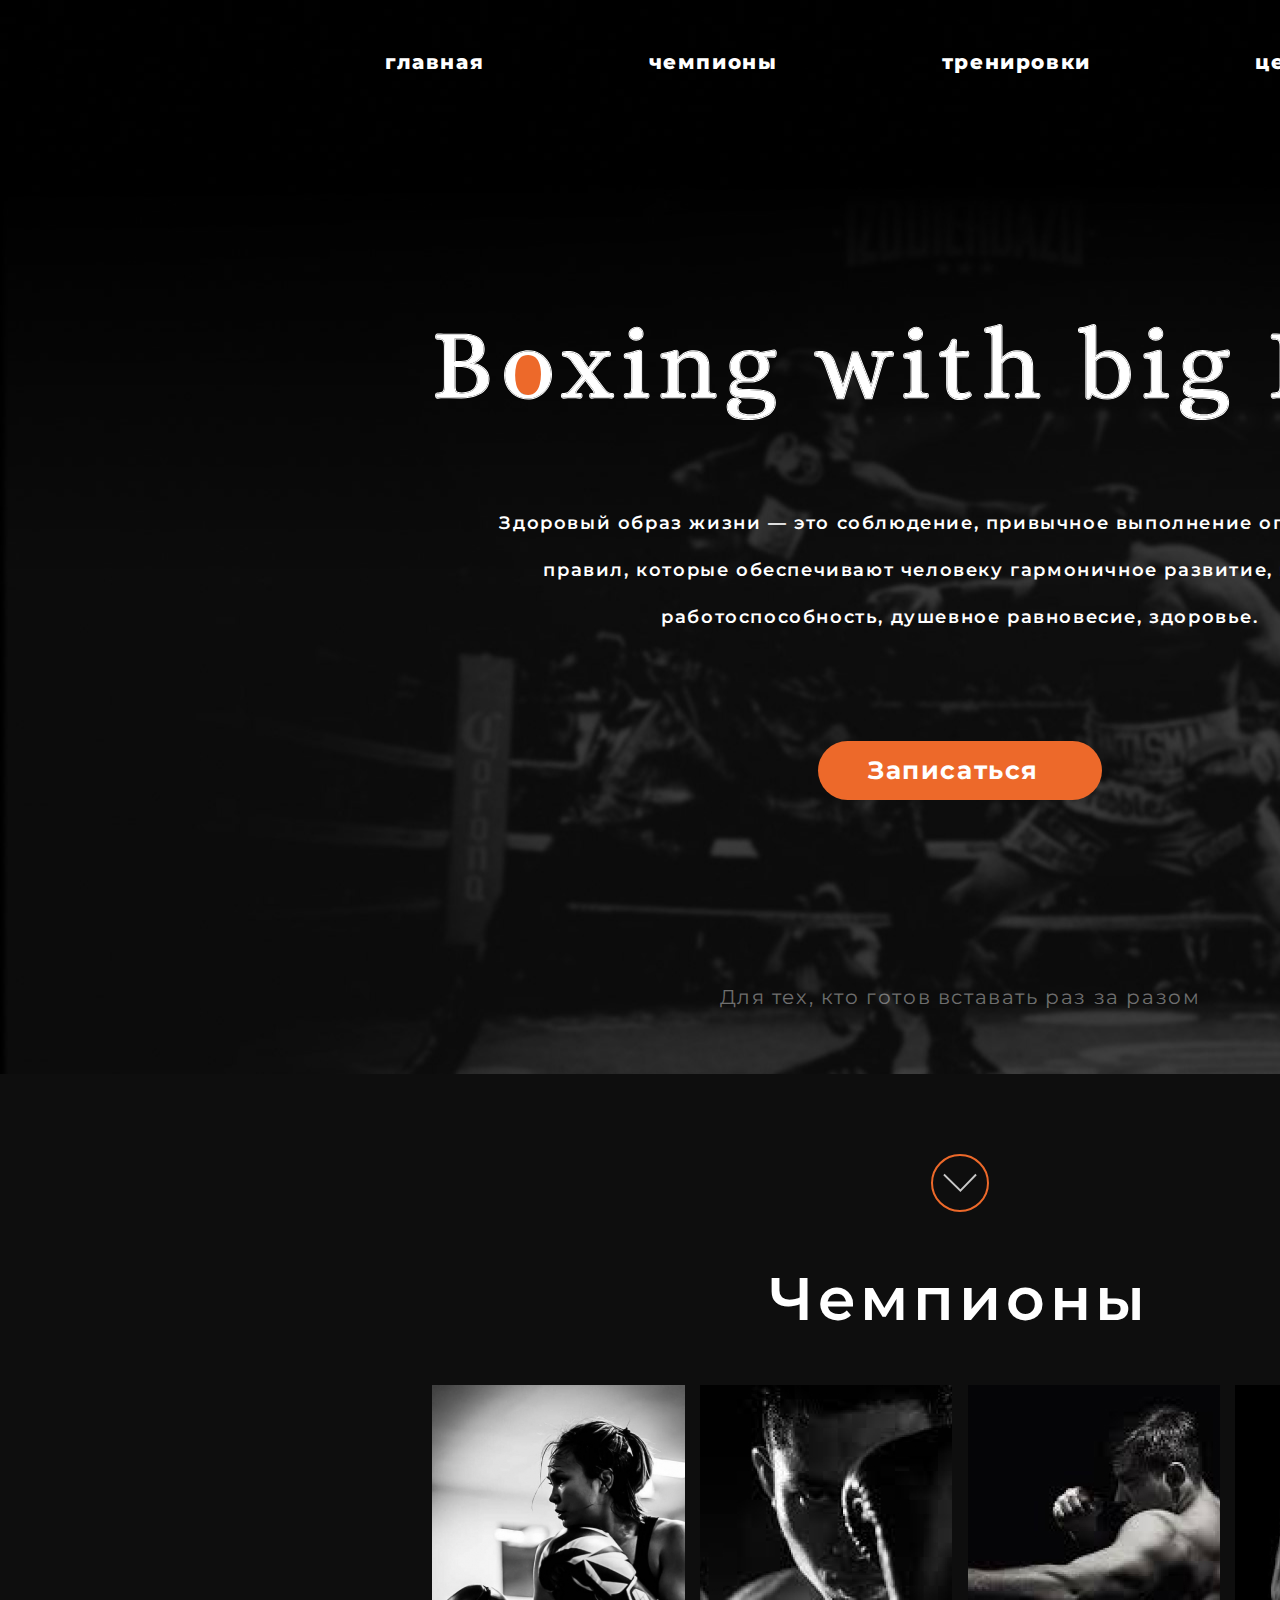
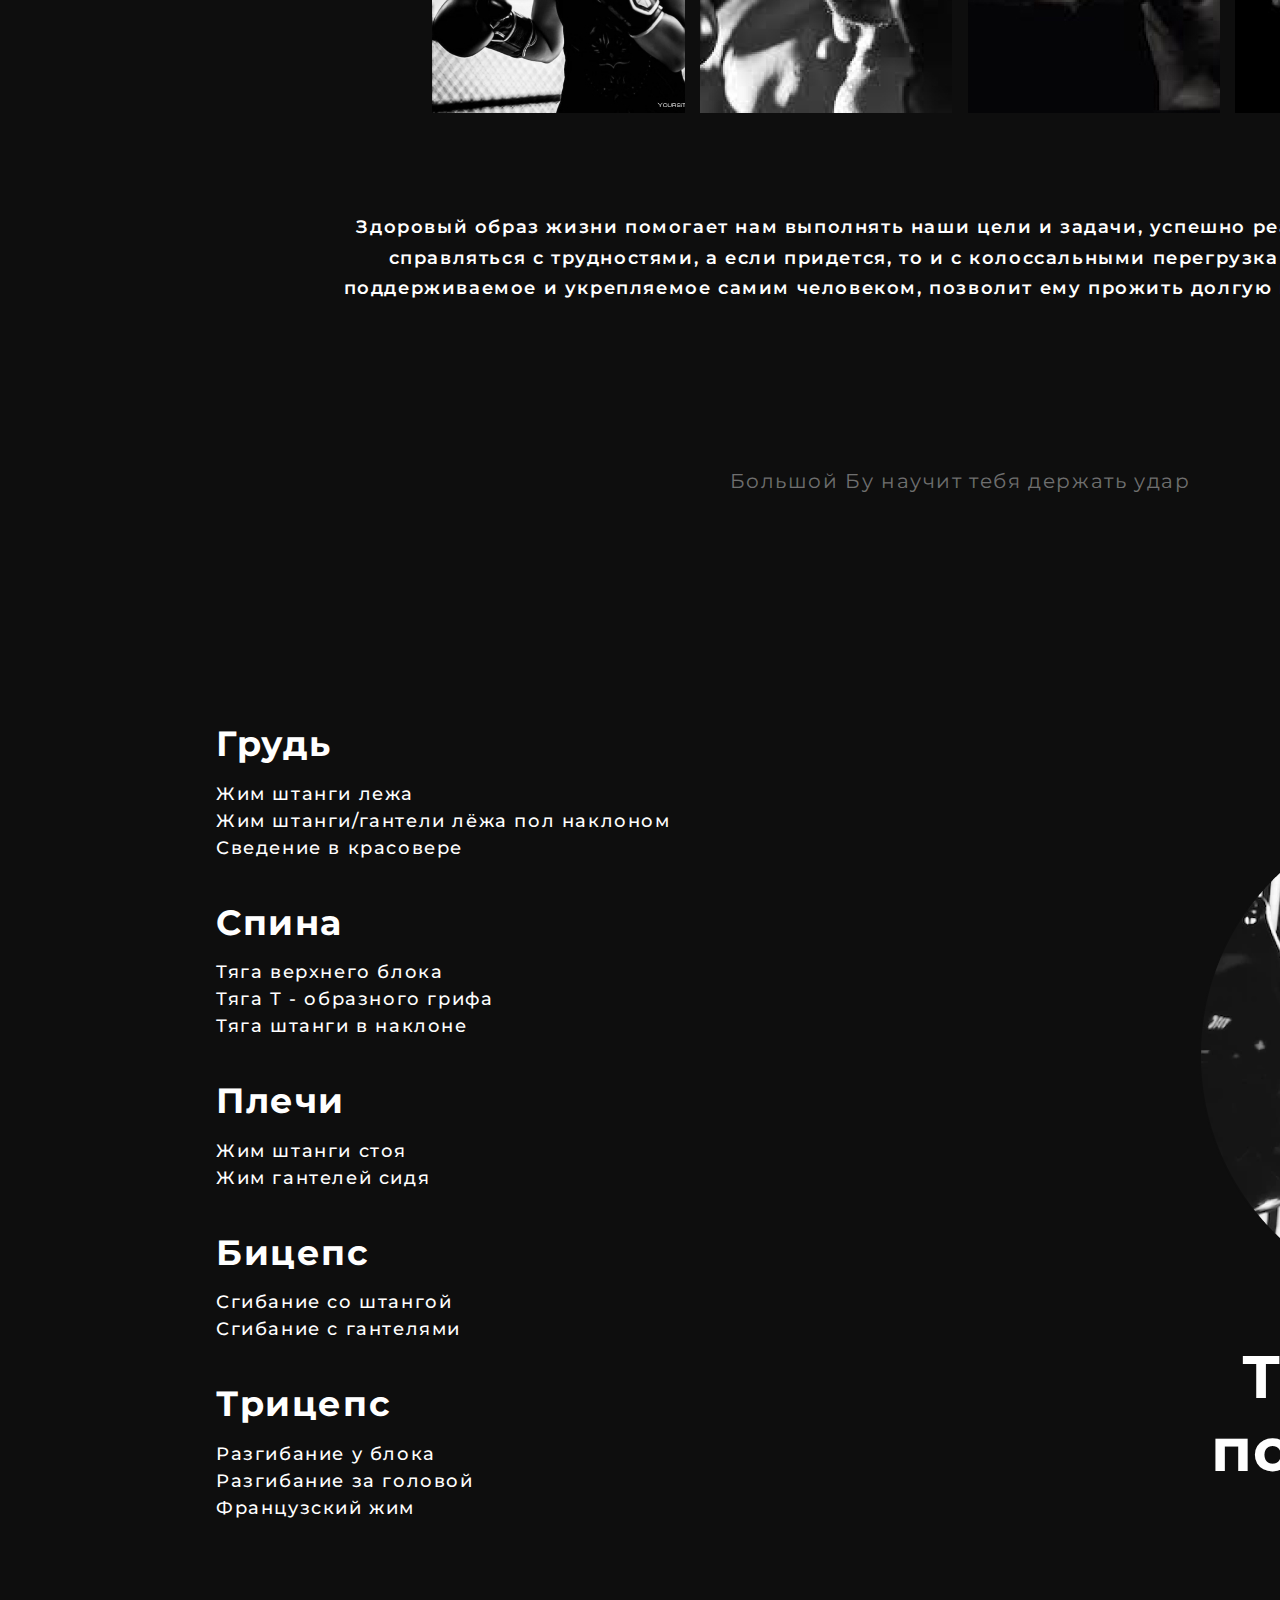
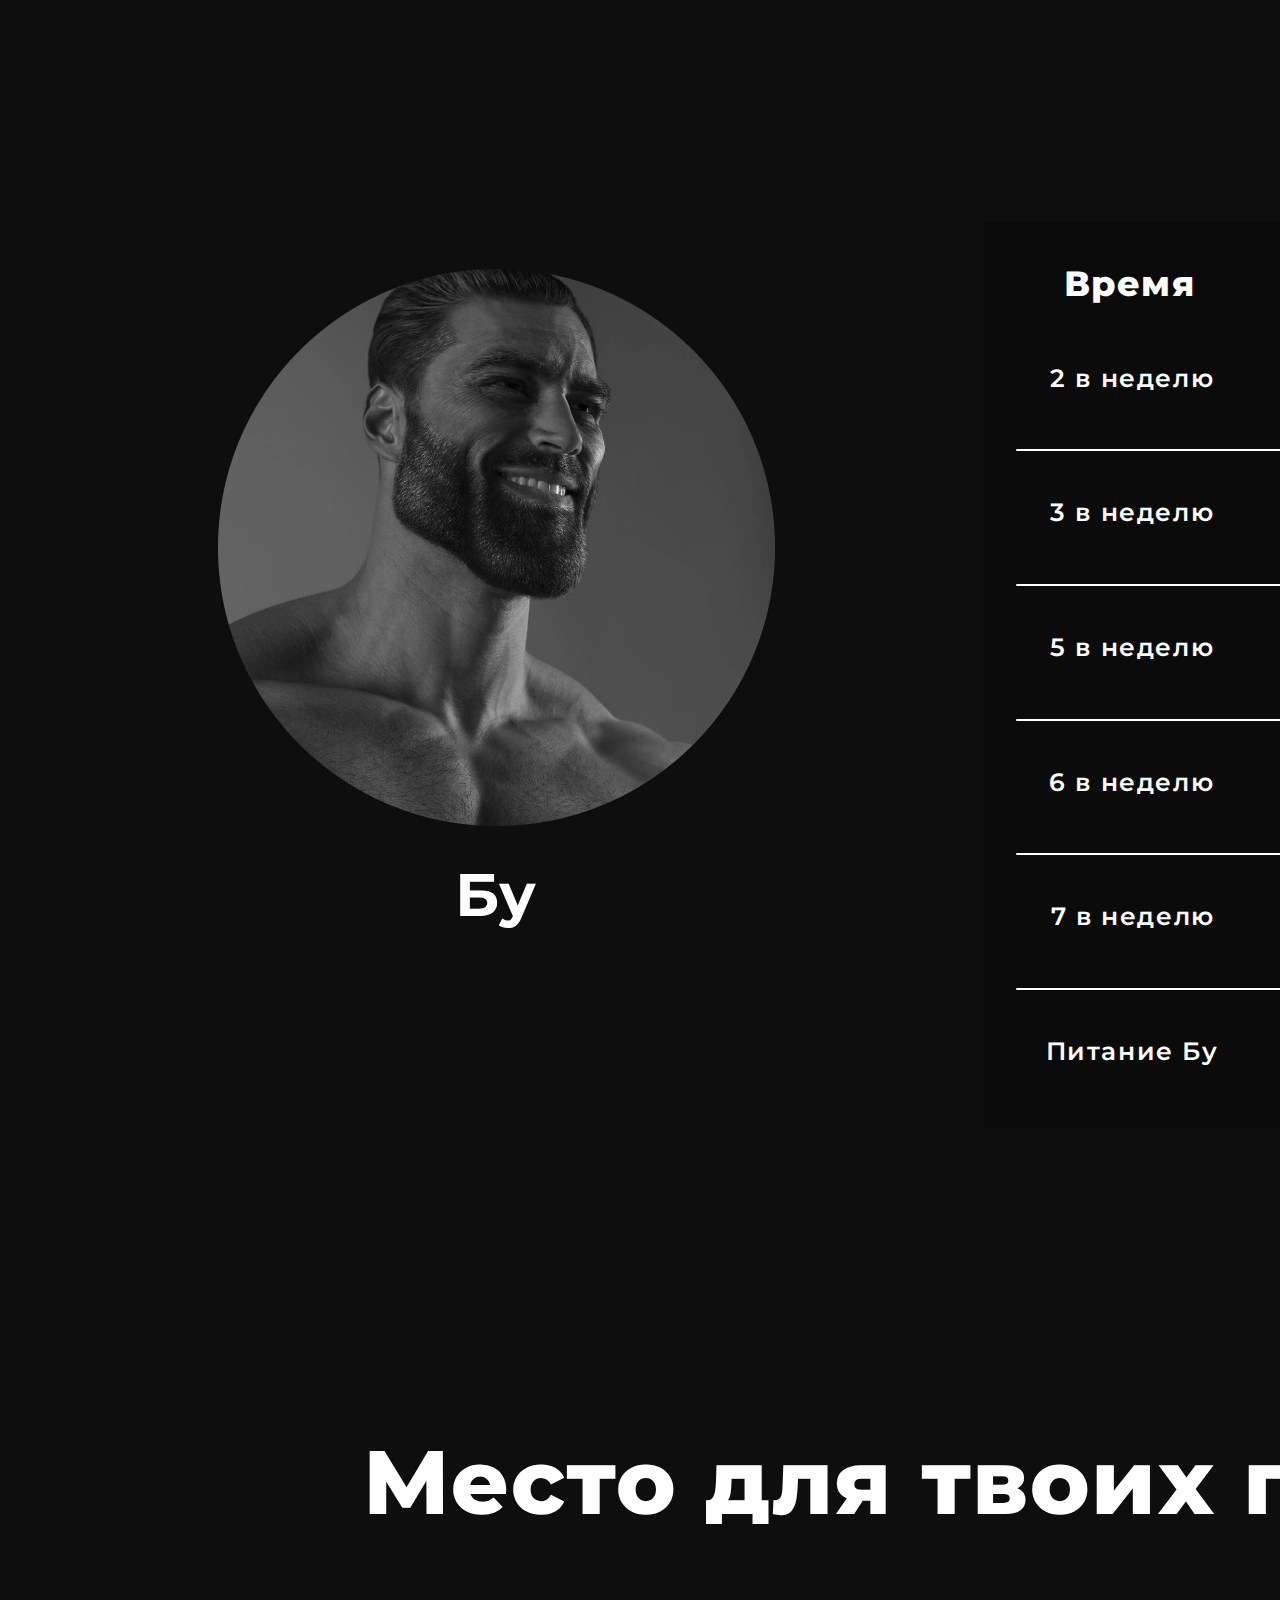
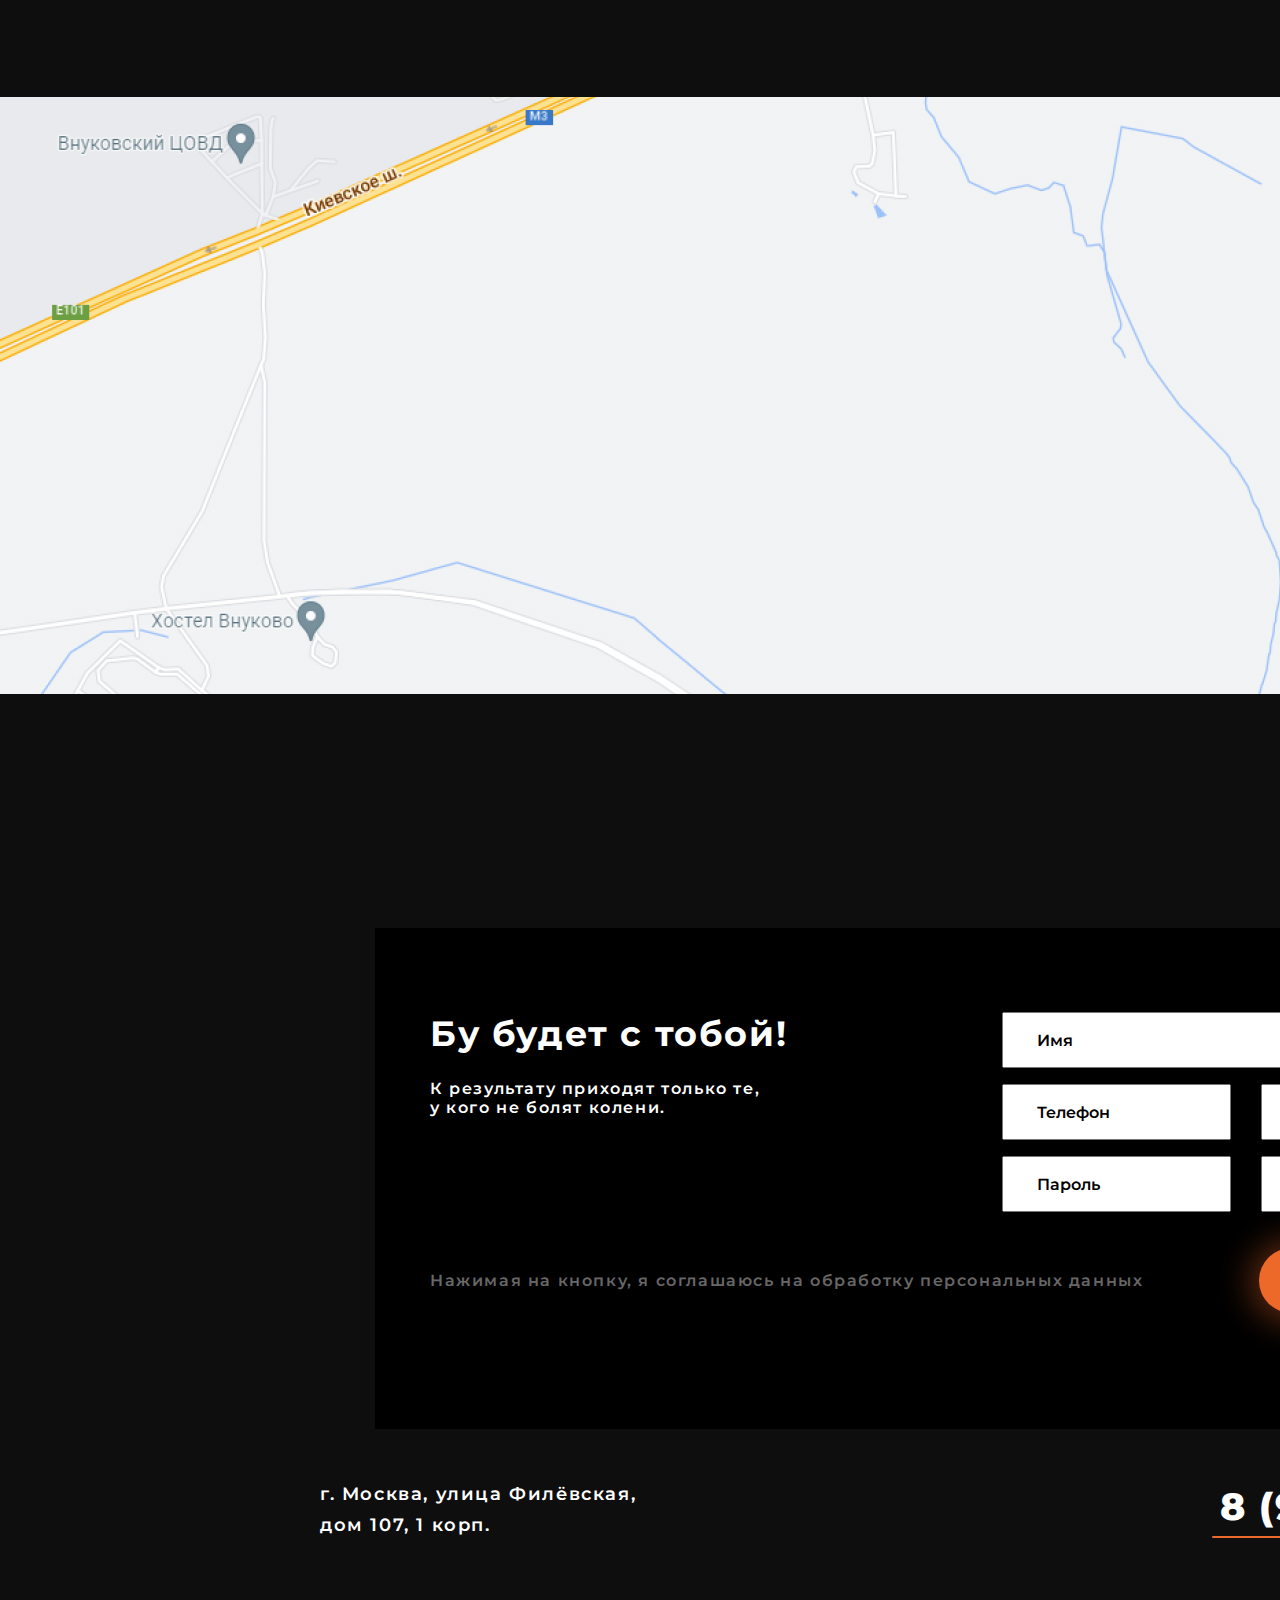
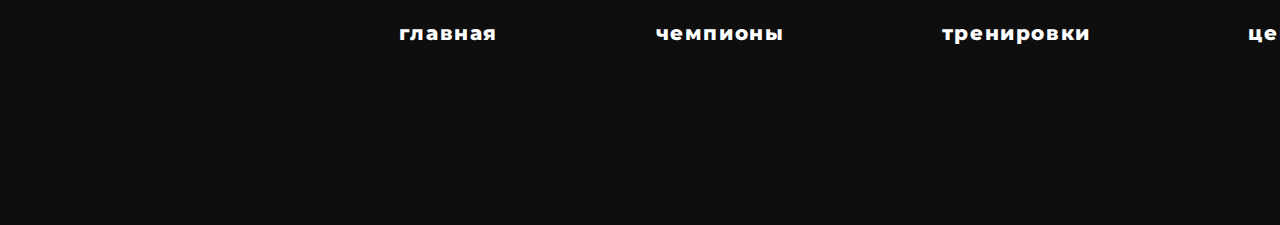
<file: BigBooSite/index.html>
<!DOCTYPE html>
<html lang="en">
	<head>
		<meta charset="UTF-8" />
		<meta http-equiv="X-UA-Compatible" content="IE=edge" />
		<meta name="viewport" content="width=device-width, initial-scale=1.0" />
		<link rel="stylesheet" href="./main.css" />
		<link rel="preconnect" href="https://fonts.googleapis.com" />
		<link rel="preconnect" href="https://fonts.gstatic.com" crossorigin />
		<link
			href="https://fonts.googleapis.com/css2?family=Alice&family=Montserrat:wght@400;500;600;700;800&display=swap"
			rel="stylesheet"
		/>
		<title>Boxing Big Boo</title>
	</head>
	<body class="body">
		<section class="first-page">
			<div class="nav">
				<a href="#" class="nav__item">главная</a>
				<a href="#" class="nav__item">чемпионы</a>
				<a href="#" class="nav__item">тренировки</a>
				<a href="#" class="nav__item">цены</a>
				<a href="#" class="nav__item">FAQ</a>
			</div>
			<section class="presentation">
				<img
					class="present__title"
					src="./img/svg/HeadTitle.svg"
					alt="Boxing with big BOO"
				/>
				<div class="present__text">
					Здоровый образ жизни — это соблюдение, привычное выполнение
					определенных правил, которые обеспечивают человеку
					гармоничное развитие, высокую работоспособность, душевное
					равновесие, здоровье.
				</div>
				<div class="present__button">
					<a href="#" class="present__button-corp">Записаться</a>
				</div>
				<div class="pressent__foot">
					Для тех, кто готов вставать раз за разом
				</div>
			</section>
		</section>
		<section class="champions">
			<div class="champions-container">
				<div class="champions__arrow">
					<img src="./img/svg/arrow-chemp.svg" alt="" />
				</div>
				<div class="champions__title">Чемпионы</div>
				<div class="champions__photos">
					<img src="./img/chemps/chemp-1.jpg" alt="champion1" />
					<img src="./img/chemps/chemp-2.jpg" alt="champion2" />
					<img src="./img/chemps/chemp-3.jpg" alt="champion3" />
					<img src="./img/chemps/chemp-4.jpg" alt="champion4" />
				</div>
				<div class="champions__text">
					Здоровый образ жизни помогает нам выполнять наши цели и
					задачи, успешно реализовывать свои планы, справляться с
					трудностями, а если придется, то и с колоссальными
					перегрузками. Крепкое здоровье, поддерживаемое и укрепляемое
					самим человеком, позволит ему прожить долгую и полную
					радостей жизнь.
				</div>
				<div class="champions__foot">
					Большой Бу научит тебя держать удар
				</div>
			</div>
		</section>
		<section class="training">
			<div class="training-container">
				<div class="training-exercises">
					<div class="training-exercisec__group">
						<div class="training-exercises__title">Грудь</div>
						<div class="training-exercises__text">
							Жим штанги лежа
						</div>
						<div class="training-exercises__text">
							Жим штанги/гантели лёжа пол наклоном
						</div>
						<div class="training-exercises__text">
							Сведение в красовере
						</div>
					</div>
					<div class="training-exercisec__group">
						<div class="training-exercises__title">Спина</div>
						<div class="training-exercises__text">
							Тяга верхнего блока
						</div>
						<div class="training-exercises__text">
							Тяга Т - образного грифа
						</div>
						<div class="training-exercises__text">
							Тяга штанги в наклоне
						</div>
					</div>
					<div class="training-exercisec__group">
						<div class="training-exercises__title">Плечи</div>
						<div class="training-exercises__text">
							Жим штанги стоя
						</div>
						<div class="training-exercises__text">
							Жим гантелей сидя
						</div>
					</div>
					<div class="training-exercisec__group">
						<div class="training-exercises__title">Бицепс</div>
						<div class="training-exercises__text">
							Сгибание со штангой
						</div>
						<div class="training-exercises__text">
							Сгибание с гантелями
						</div>
					</div>
					<div class="training-exercisec__group">
						<div class="training-exercises__title">Трицепс</div>
						<div class="training-exercises__text">
							Разгибание у блока
						</div>
						<div class="training-exercises__text">
							Разгибание за головой
						</div>
						<div class="training-exercises__text">
							Французский жим
						</div>
					</div>
				</div>
				<div class="training-title">
					<img
						class="training-title__photo"
						src="./img/photo/train-img.jpg"
						alt=""
					/>
					<div class="training-title__text">
						Тренировки по технике Бу
					</div>
				</div>
			</div>
		</section>
		<section class="timeandprice">
			<div class="timeandprice-container">
				<div class="timeandprice-title">
					<img
						class="timeandprice-title__img"
						src="./img/photo/Boo-img.jpg"
						alt=""
					/>
					<div class="timeandprice-title__text">Бу</div>
				</div>
				<div class="timeandprice-table">
					<div class="table">
						<div class="table-head">
							<div class="table-head__title">Время</div>
							<div class="table-head__title">Цена Бу</div>
						</div>
						<div class="table-body">
							<div class="table-body-row">
								<div class="table-body-row__time">
									2 в неделю
								</div>
								<div class="table-body-row__price">
									2000 руб.
								</div>
							</div>
							<div>
								<img src="./img/svg/table-line.svg" alt="" />
							</div>
							<div class="table-body-row">
								<div class="table-body-row__time">
									3 в неделю
								</div>
								<div class="table-body-row__price">
									3000 руб.
								</div>
							</div>
							<div>
								<img src="./img/svg/table-line.svg" alt="" />
							</div>
							<div class="table-body-row">
								<div class="table-body-row__time">
									5 в неделю
								</div>
								<div class="table-body-row__price">
									5000 руб.
								</div>
							</div>
							<div>
								<img src="./img/svg/table-line.svg" alt="" />
							</div>
							<div class="table-body-row">
								<div class="table-body-row__time">
									6 в неделю
								</div>
								<div class="table-body-row__price">
									6000 руб.
								</div>
							</div>
							<div>
								<img src="./img/svg/table-line.svg" alt="" />
							</div>
							<div class="table-body-row">
								<div class="table-body-row__time">
									7 в неделю
								</div>
								<div class="table-body-row__price">
									7000 руб.
								</div>
							</div>
							<div>
								<img src="./img/svg/table-line.svg" alt="" />
							</div>
							<div class="table-body-row">
								<div class="table-body-row__time">
									Питание Бу
								</div>
								<div class="table-body-row__price">
									Секретно
								</div>
							</div>
						</div>
					</div>
				</div>
			</div>
		</section>
		<section class="location">
			<div class="location__title">Место для твоих побед</div>
			<img class="location__img" src="./img/map-img.jpg" alt="" />
		</section>
		<section class="registration">
			<div class="registration-container">
				<div class="registration-toppart">
					<div class="registration-text">
						<div class="registration-text__title">
							Бу будет с тобой!
						</div>
						<div class="registration-text__subtitle">
							К результату приходят только те, у кого не болят
							колени.
						</div>
					</div>
					<div class="registration-forms">
						<input
							id="name"
							type="text"
							placeholder="Имя"
							class="registration-forms__name"
						/>
						<div class="registration-forms-contacts">
							<input
								id="phone"
								type="tel"
								placeholder="Телефон"
								class="registration-forms__phonenumber"
							/>
							<input
								id="email"
								type="email"
								placeholder="Эл. почта"
								class="registration-forms__email"
							/>
						</div>
						<div class="registration-forms-passwords">
							<input
								id="password"
								type="password"
								placeholder="Пароль"
								minlength="6"
								maxlength="16"
								class="registration-forms__password"
							/>
							<input
								id="passwordcheck"
								type="password"
								placeholder="Пароль еще раз"
								minlength="6"
								maxlength="16"
								class="registration-forms__passwordcheck"
							/>
						</div>
					</div>
				</div>
				<div class="registration-bottompart">
					<div class="registration__agreeing">
						Нажимая на кнопку, я соглашаюсь на обработку
						персональных данных
					</div>
					<div class="registration__button">
						<a href="">Отправить</a>
					</div>
				</div>
			</div>
		</section>
		<section class="contacts">
			<div class="contacts__location">
				г. Москва, улица Филёвская, дом 107, 1 корп.
			</div>
			<div class="contacts-phone">
				<div class="contacts__phone-number">8 (977) 696 96 69</div>
				<img src="./img/svg/number-line.svg" alt="" />
			</div>
		</section>
		<footer class="footer">
			<nav class="footer-nav">
				<a href="#" class="footer-nav__item">главная</a>
				<a href="#" class="footer-nav__item">чемпионы</a>
				<a href="#" class="footer-nav__item">тренировки</a>
				<a href="#" class="footer-nav__item">цены</a>
				<a href="#" class="footer-nav__item">FAQ</a>
			</nav>
		</footer>
	</body>
</html>
</file>
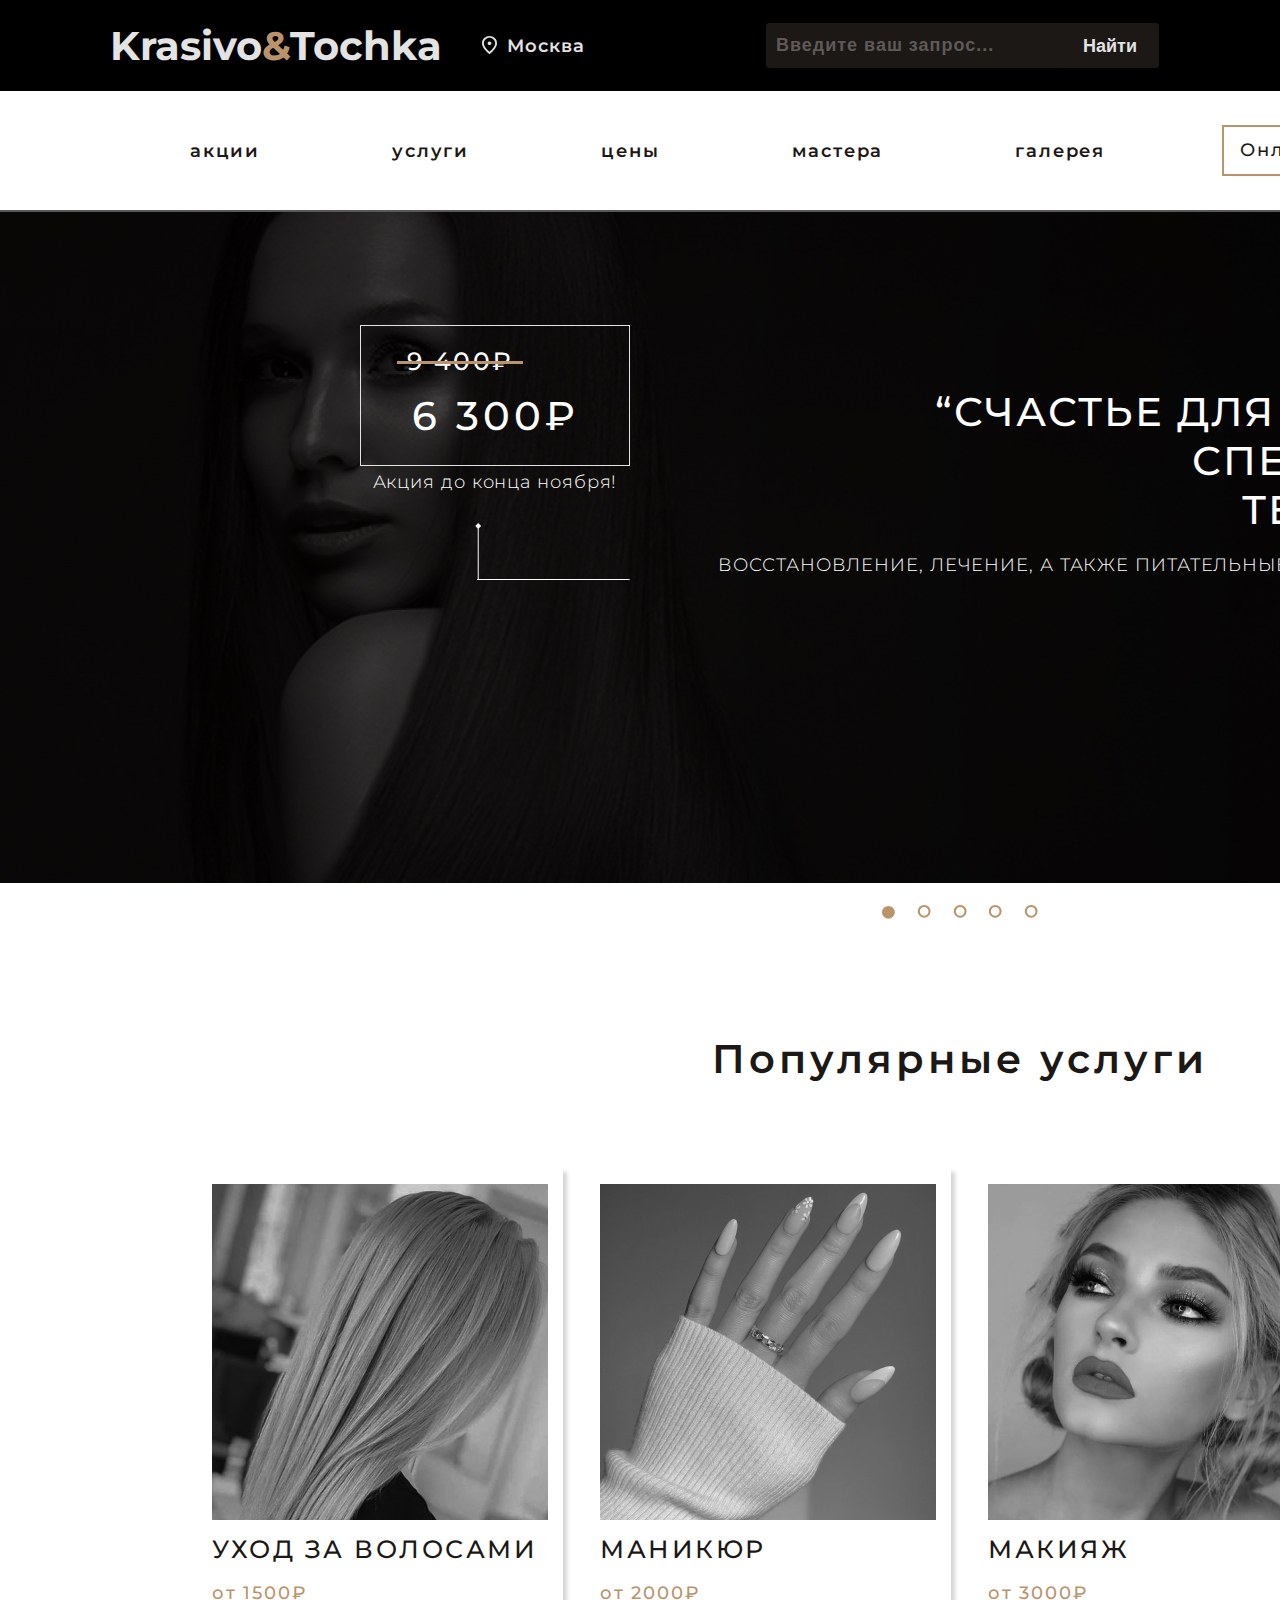
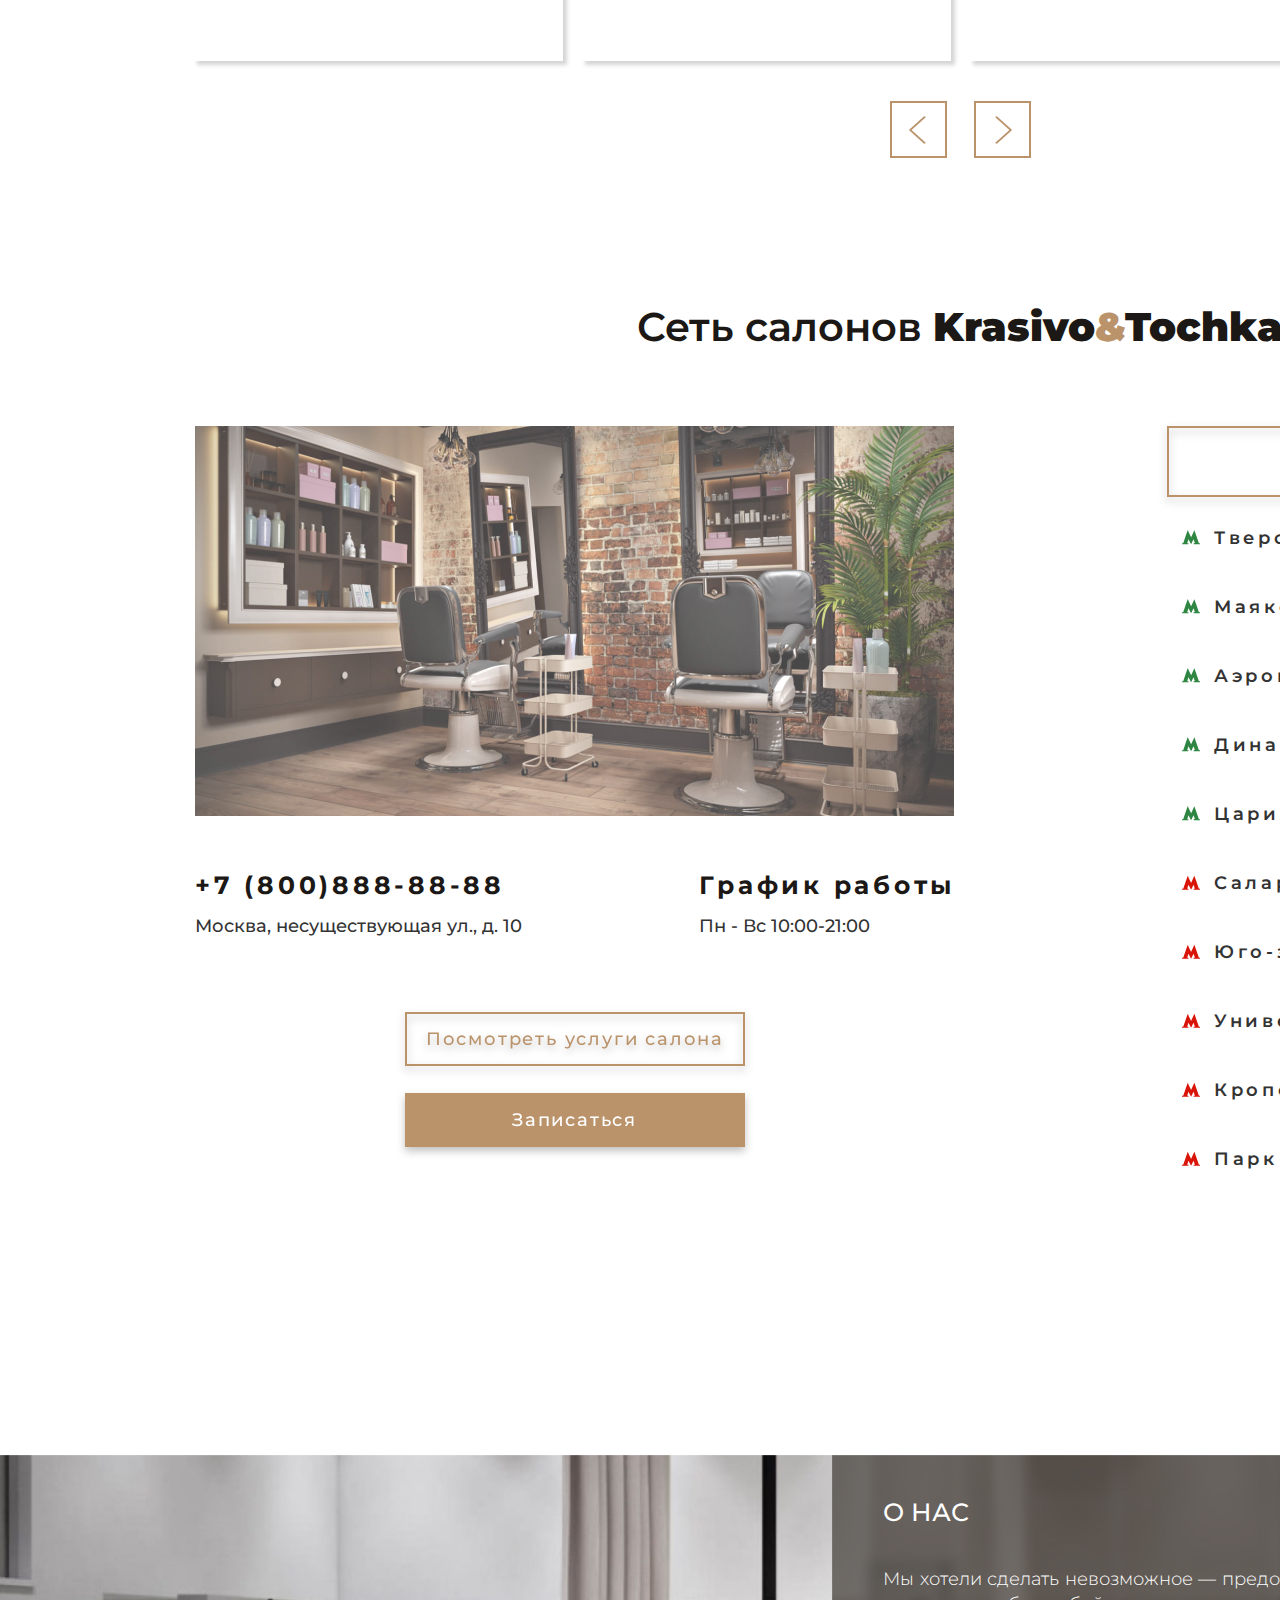
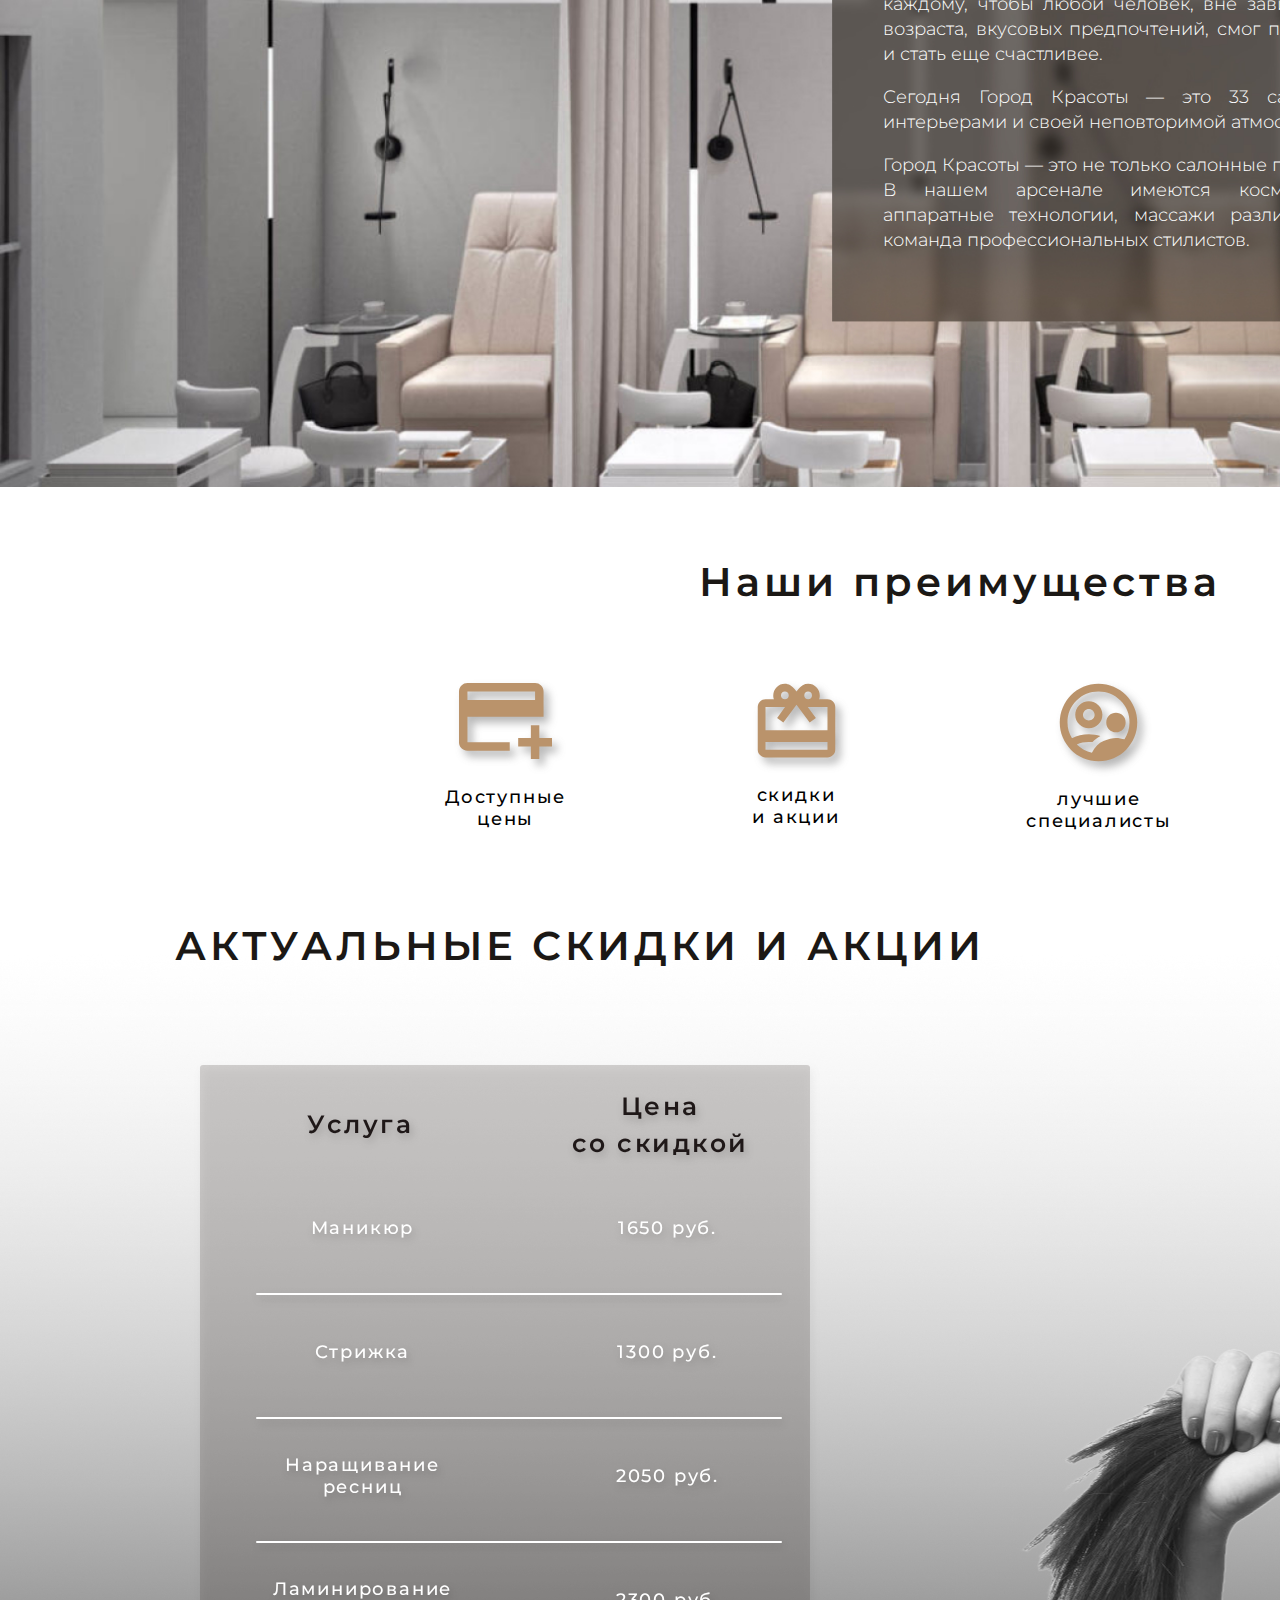
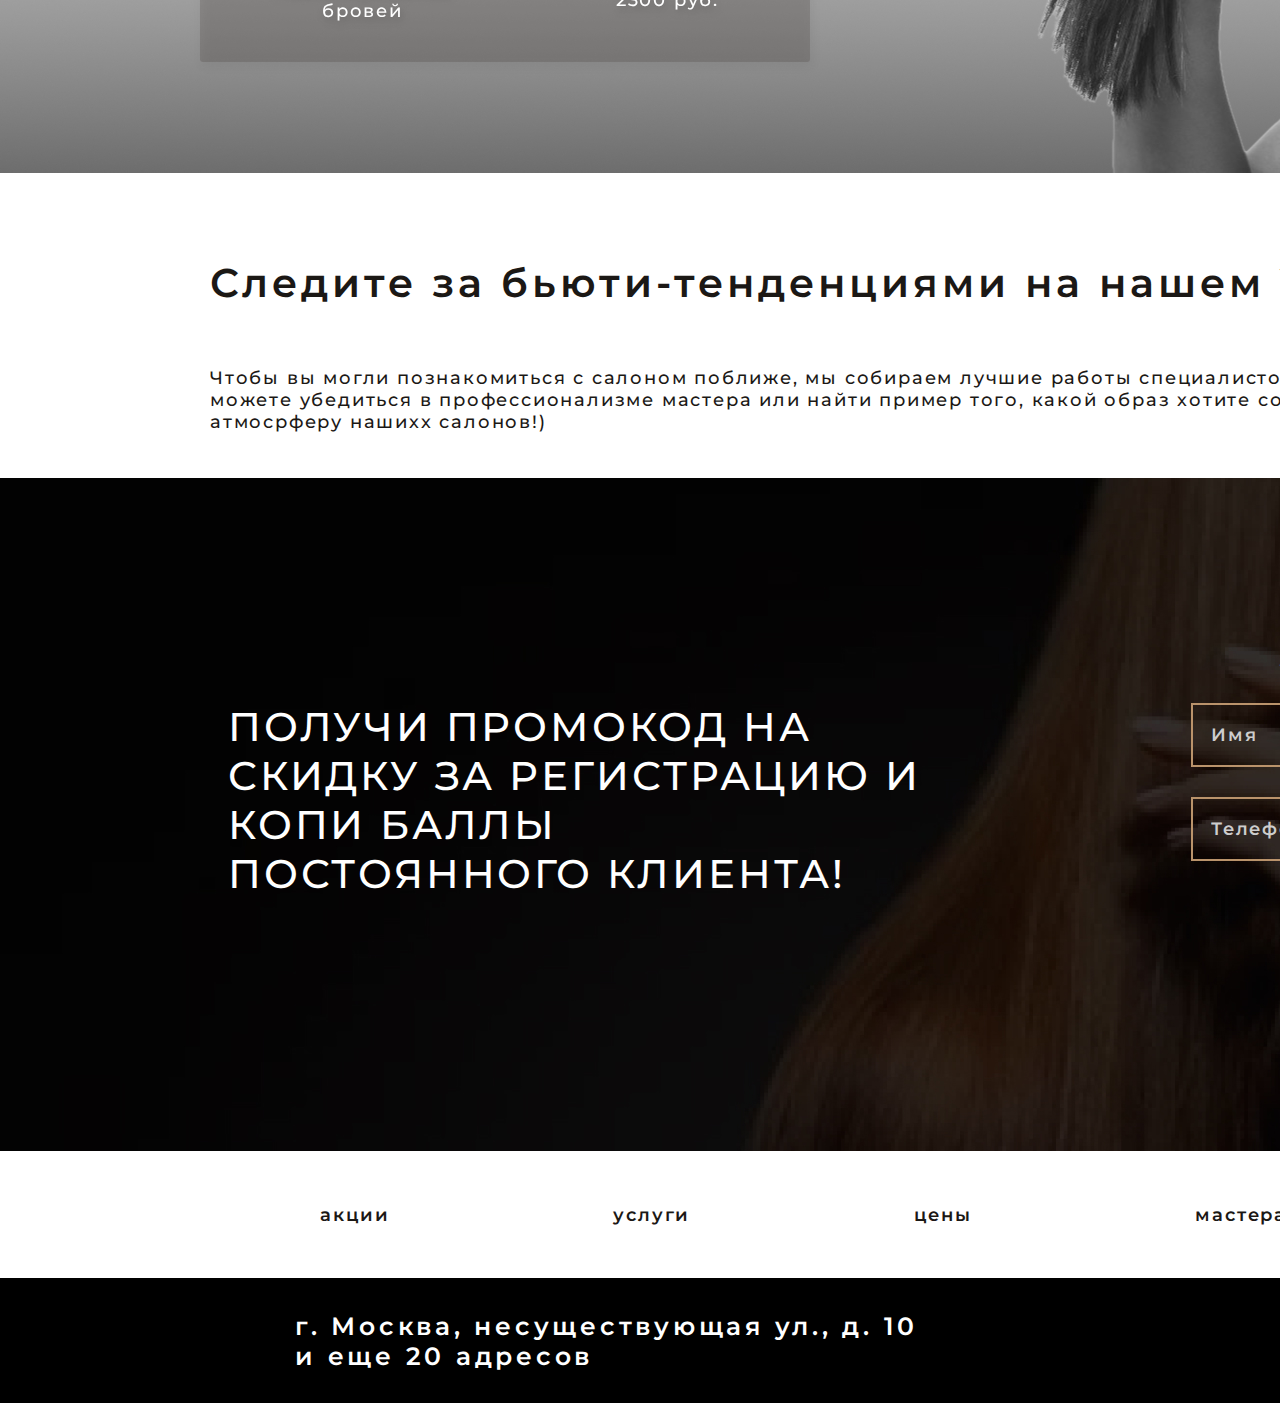
<file: KrasivoITochka/index.html>
<!DOCTYPE html>
<html lang="en">
	<head>
		<meta charset="UTF-8" />
		<meta http-equiv="X-UA-Compatible" content="IE=edge" />
		<meta name="viewport" content="width=device-width, initial-scale=1.0" />
		<link rel="preconnect" href="https://fonts.googleapis.com" />
		<link rel="preconnect" href="https://fonts.gstatic.com" crossorigin />
		<link
			href="https://fonts.googleapis.com/css2?family=Montserrat:wght@300;400;500;600;700&display=swap"
			rel="stylesheet"
		/>
		<link rel="stylesheet" href="./main.css" />
		<title>Krasivo&Tochka</title>
	</head>
	<body class="body">
		<header class="header">
			<div class="header-container">
				<div class="nav-title">
					<div class="nav-title__text">
						<b>Krasivo<i>&</i>Tochka</b>
					</div>
					<div class="nav-title-location">
						<img src="./img/header/location_on.svg" alt="" />
						<a href="#" class="nav-title-location__text">Москва</a>
					</div>
				</div>
				<div class="nav-search">
					<input
						type="text"
						placeholder="Введите ваш запрос..."
						class="nav-search__input"
					/>
					<button class="nav-search__button">
						<a href="#">Найти</a>
					</button>
				</div>
				<div class="nav">
					<a href="#" class="nav__item">главная</a>
					<a href="#" class="nav__item">контакты</a>
					<a href="#" class="nav__item">адреса</a>
					<a href="#" class="nav__item">отзывы</a>
					<a href="#" class="nav__item">FAQ</a>
				</div>
			</div>
		</header>
		<section class="underheader">
			<div class="underheader-container">
				<div class="underheader-nav">
					<a href="#" class="underheader-nav__item">акции</a>
					<a href="#" class="underheader-nav__item">услуги</a>
					<a href="#" class="underheader-nav__item">цены</a>
					<a href="#" class="underheader-nav__item">мастера</a>
					<a href="#" class="underheader-nav__item">галерея</a>
				</div>
				<div class="underheader-button">
					<a href="#">Онлайн запись</a>
				</div>
				<div class="underheader-contacts">
					<div class="underheader-contacts__text">Единая линия</div>
					<div class="underheader-contacts__phone">
						+7 (800)888-88-88
					</div>
				</div>
			</div>
		</section>
		<main class="main">
			<div class="main-content">
				<div class="main-container">
					<div class="main-discount">
						<div class="main-discount-container">
							<div class="main-discount__oldprice">
								&nbsp9 400₽&nbsp
							</div>
							<div class="main-discount__newprice">6 300₽</div>
						</div>
						<div class="main-discount__subtitle">
							Акция до конца ноября!
						</div>
						<img
							class="main-discount__img"
							src="./img/header/header-lines.svg"
							alt=""
						/>
					</div>
					<div class="main-description">
						<div class="main-description__location">
							м. Тверская
						</div>
						<h1 class="main-description__title">
							“СЧАСТЬЕ ДЛЯ ВОЛОС” ПО СПЕЦИАЛЬНОЙ<br />ТЕХНОЛОГИИ
						</h1>
						<p class="main-description__text">
							Восстановление, лечение, а также питательные
							процедуры для волос
						</p>
						<div class="main-description__button">
							<a href="#">ЗАПИСАТЬСЯ</a>
						</div>
					</div>
				</div>
			</div>
			<div class="points">
				<img src="./img/header/header-point-active.svg" alt="" />
				<a href="#"
					><img src="./img/header/header-point.svg" alt=""
				/></a>
				<a href="#"
					><img src="./img/header/header-point.svg" alt=""
				/></a>
				<a href="#"
					><img src="./img/header/header-point.svg" alt=""
				/></a>
				<a href="#"
					><img src="./img/header/header-point.svg" alt=""
				/></a>
			</div>
		</main>
		<section class="services">
			<div class="services-container">
				<div class="services__title">Популярные услуги</div>
				<div class="services-content">
					<div class="services-content__item">
						<img
							class="services-content__photo"
							src="./img/services/hair-work.jpg"
							alt=""
						/>
						<div class="services-content__name">
							Уход за волосами
						</div>
						<div class="services-content__price">от 1500₽</div>
					</div>
					<div class="services-content__item">
						<img
							class="services-content__photo"
							src="./img/services/manicure.jpg"
							alt=""
						/>
						<div class="services-content__name">маникюр</div>
						<div class="services-content__price">от 2000₽</div>
					</div>
					<div class="services-content__item">
						<img
							class="services-content__photo"
							src="./img/services/makeup.jpg"
							alt=""
						/>
						<div class="services-content__name">макияж</div>
						<div class="services-content__price">от 3000₽</div>
					</div>
					<div class="services-content__item">
						<img
							class="services-content__photo"
							src="./img/services/massage.jpg"
							alt=""
						/>
						<div class="services-content__name">массаж</div>
						<div class="services-content__price">от 5000₽</div>
					</div>
				</div>
				<div class="services__nav">
					<a href="#">
						<img src="./img/services/arrow-left.svg" alt="" />
					</a>
					<a href="#">
						<img src="./img/services/arrow-right.svg" alt="" />
					</a>
				</div>
			</div>
		</section>
		<section class="network">
			<div class="network__title">
				Сеть салонов <b>Krasivo<i>&</i>Tochka</b>
			</div>
			<div class="network-container">
				<div class="network-main">
					<img
						src="./img/network/saloon-photo.jpg"
						alt="Saloon-photo"
					/>
					<div class="network-info">
						<div class="network-contacts">
							<div class="network-contacts__number">
								+7 (800)888-88-88
							</div>
							<div class="network-contacts__address">
								Москва, несуществующая ул., д. 10
							</div>
						</div>
						<div class="network-schedule">
							<div class="network-schedule__title">
								График работы
							</div>
							<div class="network-schedule__time">
								Пн - Вс 10:00-21:00
							</div>
						</div>
					</div>
					<div class="network-button">
						<a class="network-contacts__services-button" href="#"
							>Посмотреть услуги салона
						</a>
					</div>
					<div class="network-button">
						<a class="network-contacts__register-button" href="#"
							>Записаться</a
						>
					</div>
				</div>
				<div class="network-locations">
					<div class="network-button">
						<a class="network-locations__select-button" href="#"
							>выбор салона</a
						>
					</div>
					<div class="network-locations__metros">
						<div class="network-locations__metro">
							<img src="./img/network/metro-img-green.svg" />
							<p>Тверская</p>
						</div>
						<div class="network-locations__metro">
							<img src="./img/network/metro-img-green.svg" />
							<p>Маяковская</p>
						</div>
						<div class="network-locations__metro">
							<img src="./img/network/metro-img-green.svg" />
							<p>Аэропорт</p>
						</div>
						<div class="network-locations__metro">
							<img src="./img/network/metro-img-green.svg" />
							<p>Динамо</p>
						</div>
						<div class="network-locations__metro">
							<img src="./img/network/metro-img-green.svg" />
							<p>Царицыно</p>
						</div>
						<div class="network-locations__metro">
							<img src="./img/network/metro-img-red.svg" alt="" />
							<p>Саларьево</p>
						</div>
						<div class="network-locations__metro">
							<img src="./img/network/metro-img-red.svg" alt="" />
							<p>Юго-западная</p>
						</div>
						<div class="network-locations__metro">
							<img src="./img/network/metro-img-red.svg" alt="" />
							<p>Университет</p>
						</div>
						<div class="network-locations__metro">
							<img src="./img/network/metro-img-red.svg" alt="" />
							<p>Кропоткинская</p>
						</div>
						<div class="network-locations__metro">
							<img src="./img/network/metro-img-red.svg" alt="" />
							<p>Парк культуры</p>
						</div>
						<div class="network-locations__metro">
							<img src="./img/network/metro-img-orange.svg" />
							<p>Шаболовская</p>
						</div>
						<div class="network-locations__metro">
							<img src="./img/network/metro-img-orange.svg" />
							<p>Профсоюзная</p>
						</div>
						<div class="network-locations__metro">
							<img src="./img/network/metro-img-orange.svg" />
							<p>Академическая</p>
						</div>
						<div class="network-locations__metro">
							<img src="./img/network/metro-img-orange.svg" />
							<p>ВДНХ</p>
						</div>
						<div class="network-locations__metro">
							<img src="./img/network/metro-img-blue.svg" />
							<p>Арбатская</p>
						</div>
						<div class="network-locations__metro">
							<img src="./img/network/metro-img-blue.svg" />
							<p>Минская</p>
						</div>
						<div class="network-locations__metro">
							<img src="./img/network/metro-img-gray.svg" />
							<p>Алтуфьево</p>
						</div>
						<div class="network-locations__metro">
							<img src="./img/network/metro-img-gray.svg" />
							<p>Цветной бульвар</p>
						</div>
						<div class="network-locations__metro">
							<img src="./img/network/metro-img-purple.svg" />
							<p>Улица 1905 года</p>
						</div>
						<div class="network-locations__metro">
							<img src="./img/network/metro-img-purple.svg" />
							<p>Пушкинская</p>
						</div>
					</div>
				</div>
			</div>
		</section>
		<section class="aboutus">
			<div class="aboutus-container">
				<h2 class="aboutus__title">О НАС</h2>
				<p class="aboutus__text">
					Мы хотели сделать невозможное — предоставить качественный
					сервис каждому, чтобы любой человек, вне зависимости от
					своего достатка, возраста, вкусовых предпочтений, смог
					получить качественную услугу и стать еще счастливее.
				</p>
				<p class="aboutus__text">
					Сегодня Город Красоты — это 33 салона красоты с модными
					интерьерами и своей неповторимой атмосферой.
				</p>
				<p class="aboutus__text">
					Город Красоты — это не только салонные парикмахерские
					услуги. <br />В нашем арсенале имеются косметологические
					процедуры, аппаратные технологии, массажи различных видов,
					SPA, а также команда профессиональных стилистов.
				</p>
			</div>
		</section>
		<section class="benefits">
			<div class="benefits">
				<h1 class="benefits__title">Наши преимущества</h1>
				<div class="benefits-row">
					<div class="benefits__item">
						<img
							class="benefits__img"
							src="./img/aboutus/add_card.svg"
							alt=""
						/>
						<div class="benefits__text">
							Доступные <br />
							цены
						</div>
					</div>
					<div class="benefits__item">
						<img
							class="benefits__img"
							src="./img/aboutus/stock-img.svg"
							alt=""
						/>
						<div class="benefits__text">
							скидки <br />
							и акции
						</div>
					</div>
					<div class="benefits__item">
						<img
							class="benefits__img"
							src="./img/aboutus/specialists.svg"
							alt=""
						/>
						<div class="benefits__text">
							лучшие <br />специалисты
						</div>
					</div>
					<div class="benefits__item">
						<img
							class="benefits__img"
							src="./img/aboutus/comfort.svg"
							alt=""
						/>
						<div class="benefits__text">
							красота <br />
							и комфорт
						</div>
					</div>
				</div>
			</div>
		</section>
		<section class="discounts">
			<div class="discounts__title">Актуальные скидки и акции</div>
			<div class="discounts-table">
				<div class="table-head">
					<div class="table-head__work">Услуга</div>
					<div class="table-head__price">
						Цена <br />
						со скидкой
					</div>
				</div>
				<div class="table-body">
					<div class="table__item">
						<div class="table-item__name">Маникюр</div>
						<div class="table-item__price">1650 руб.</div>
					</div>
					<img src="./img/discounts/table-line.svg" alt="" />
					<div class="table__item">
						<div class="table-item__name">Стрижка</div>
						<div class="table-item__price">1300 руб.</div>
					</div>
					<img src="./img/discounts/table-line.svg" alt="" />
					<div class="table__item">
						<div class="table-item__name">
							Наращивание<br />
							ресниц
						</div>
						<div class="table-item__price">2050 руб.</div>
					</div>
					<img src="./img/discounts/table-line.svg" alt="" />
					<div class="table__item">
						<div class="table-item__name">
							Ламинирование <br />
							бровей
						</div>
						<div class="table-item__price">2300 руб.</div>
					</div>
				</div>
			</div>
		</section>
		<div class="info">
			<h1 class="info__title">
				Следите за бьюти-тенденциями на нашем You-tube канале
			</h1>
			<p class="info__text">
				Чтобы вы могли познакомиться с салоном поближе, мы собираем
				лучшие работы специалистов на нашем You-tube канале. Так вы
				можете убедиться в профессионализме мастера или найти пример
				того, какой образ хотите создать у себя, а также окунуться в
				атмосрферу нашихх салонов!)
			</p>
		</div>
		<section class="registration">
			<h1 class="registration__title">
				Получи промокод на скидку за регистрацию и копи баллы
				<br />
				постоянного клиента!
			</h1>
			<div class="registration-form">
				<div class="registration-form__title">Зарегестрироваться</div>
				<input
					id="name"
					type="text"
					class="registration-form__name"
					placeholder="Имя"
				/>
				<div class="registration-form-contacts">
					<input
						id="tel"
						type="tel"
						class="registration-form__phone"
						placeholder="Телефон"
					/>
					<input
						id="email"
						type="email"
						class="registration-form__email"
						placeholder="Эл.почта"
					/>
				</div>
				<a href="#" class="registration-form__button">Отправить</a>
			</div>
		</section>
		<footer class="footer">
			<nav class="footer-nav">
				<a href="#" class="footer-nav__item">акции</a>
				<a href="#" class="footer-nav__item">услуги</a>
				<a href="#" class="footer-nav__item">цены</a>
				<a href="#" class="footer-nav__item">мастера</a>
				<a href="#" class="footer-nav__item">галерея</a>
			</nav>
			<div class="footer-contacts">
				<div class="footer-contacts-container">
					<div class="footer-contacts__address">
						г. Москва, несуществующая ул., д. 10 и еще 20 адресов
					</div>
					<div class="footer-contacts__phone">+7 (800)888-88-88</div>
				</div>
			</div>
		</footer>
	</body>
</html>
</file>
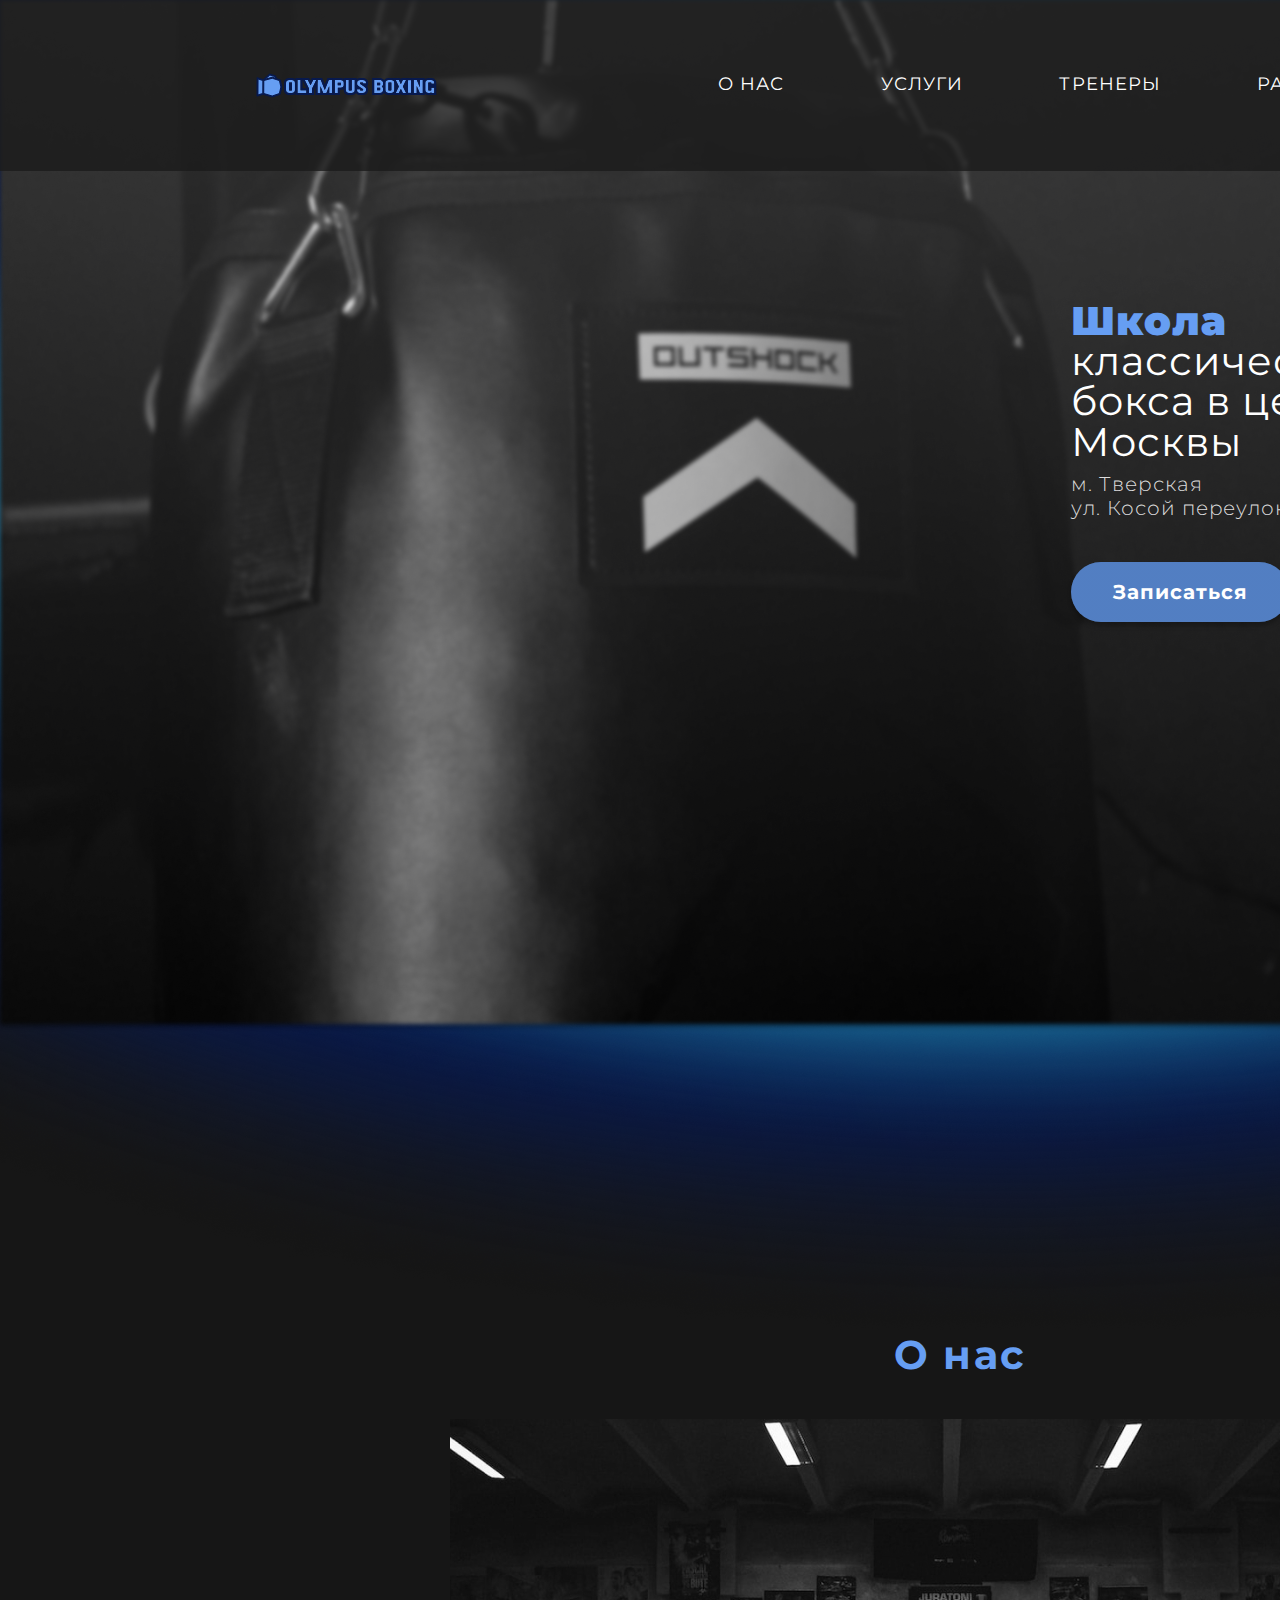
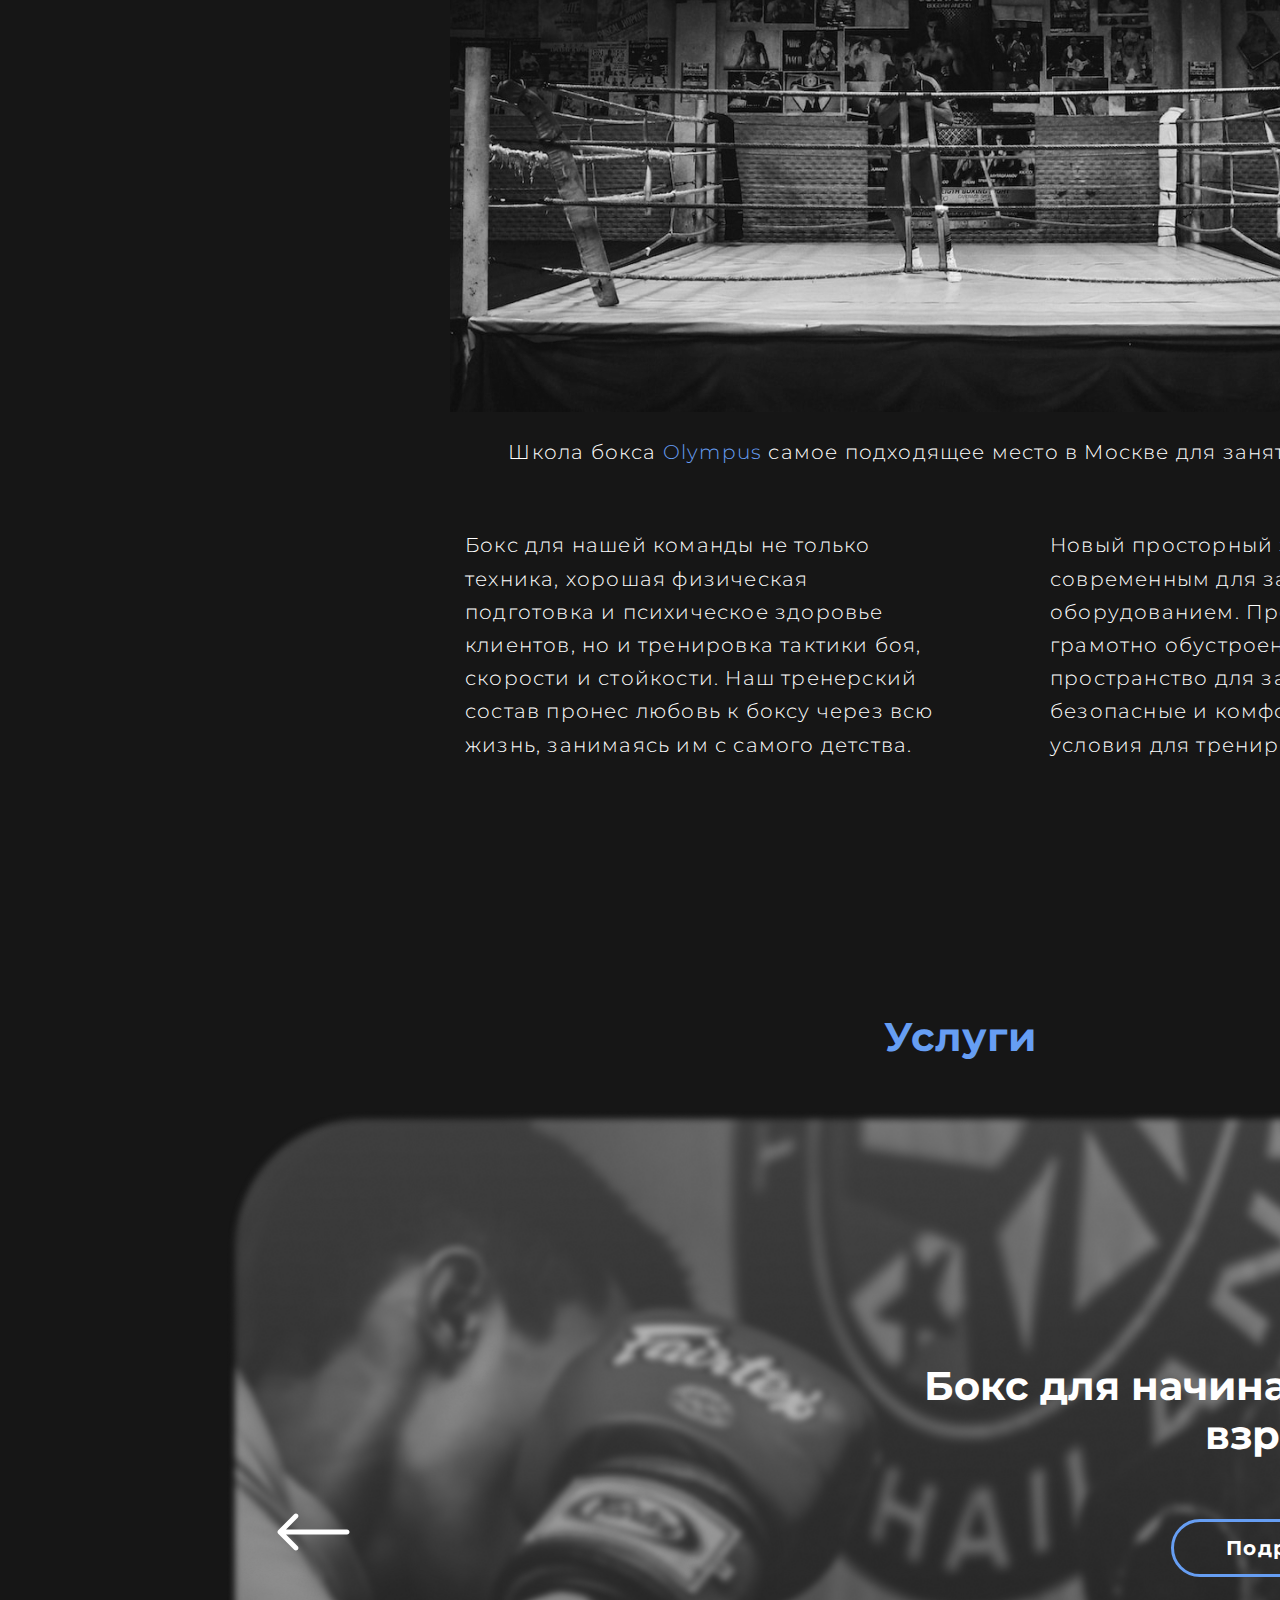
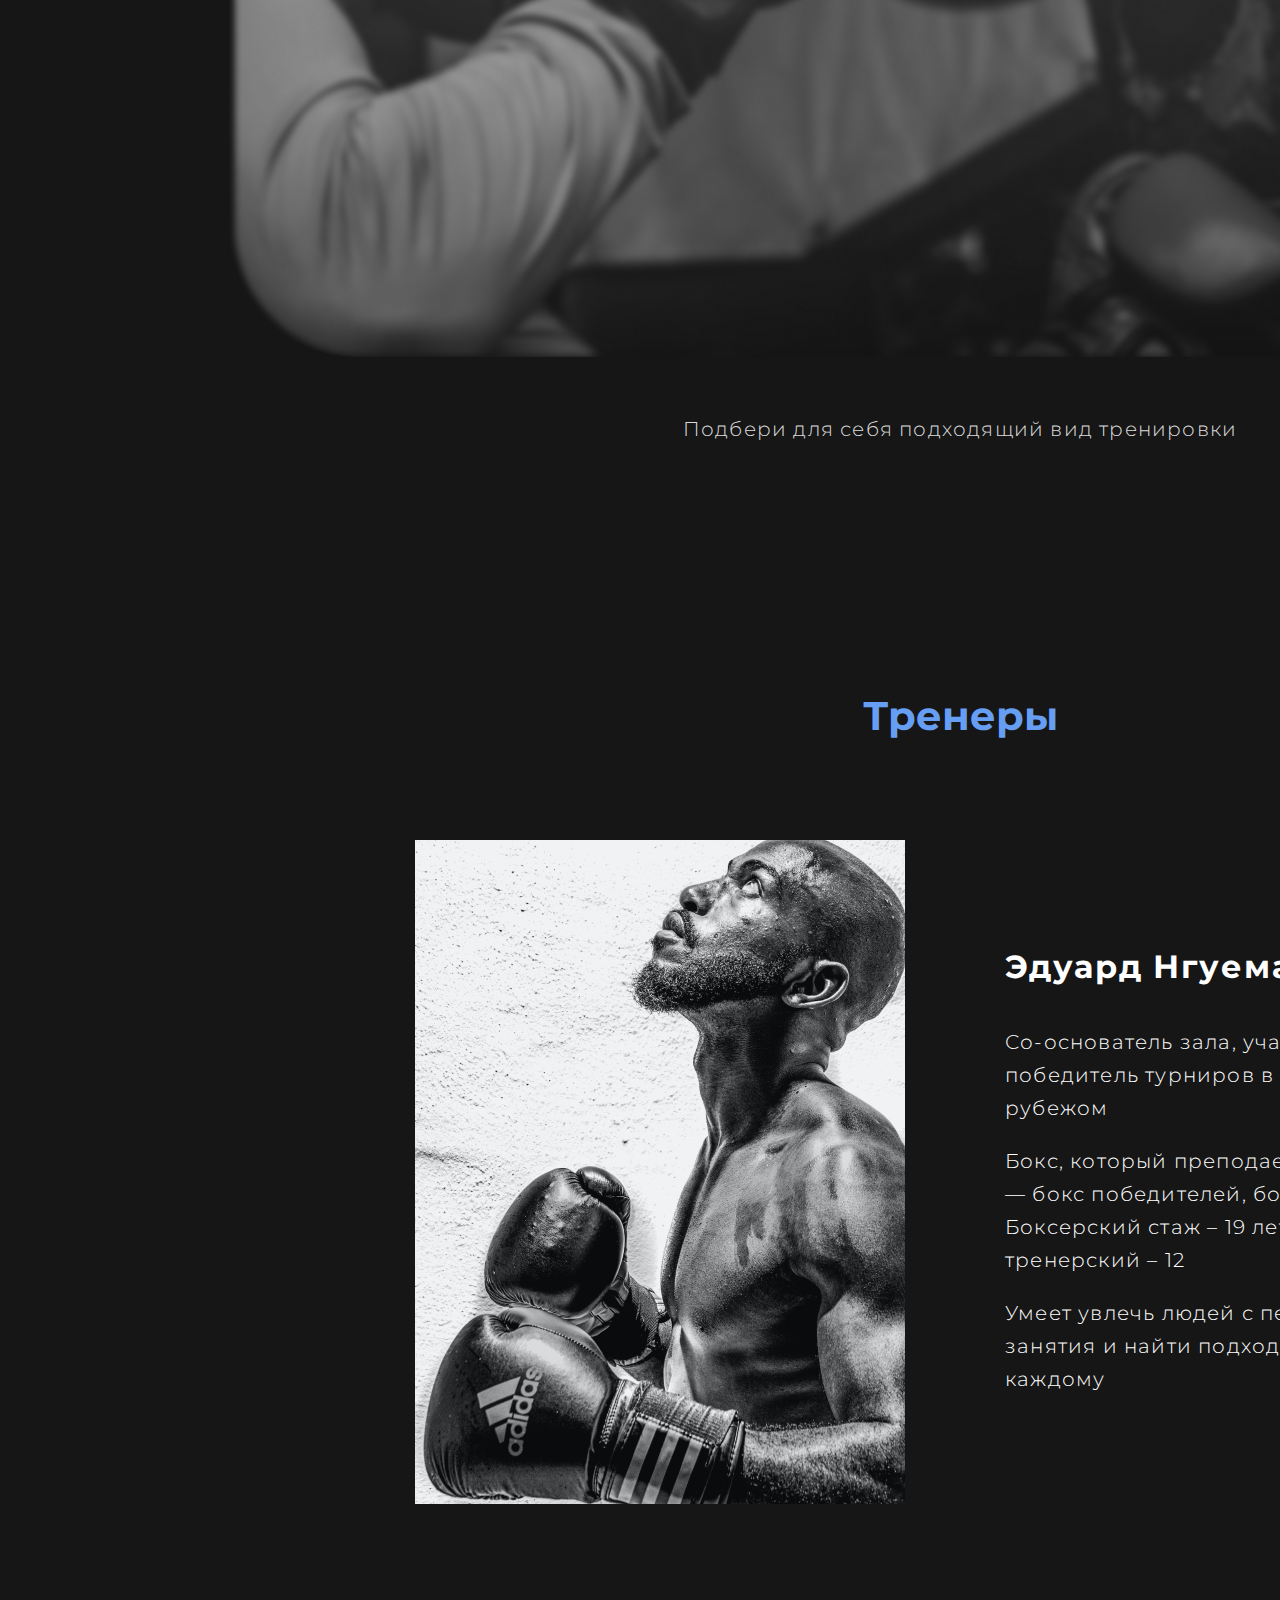
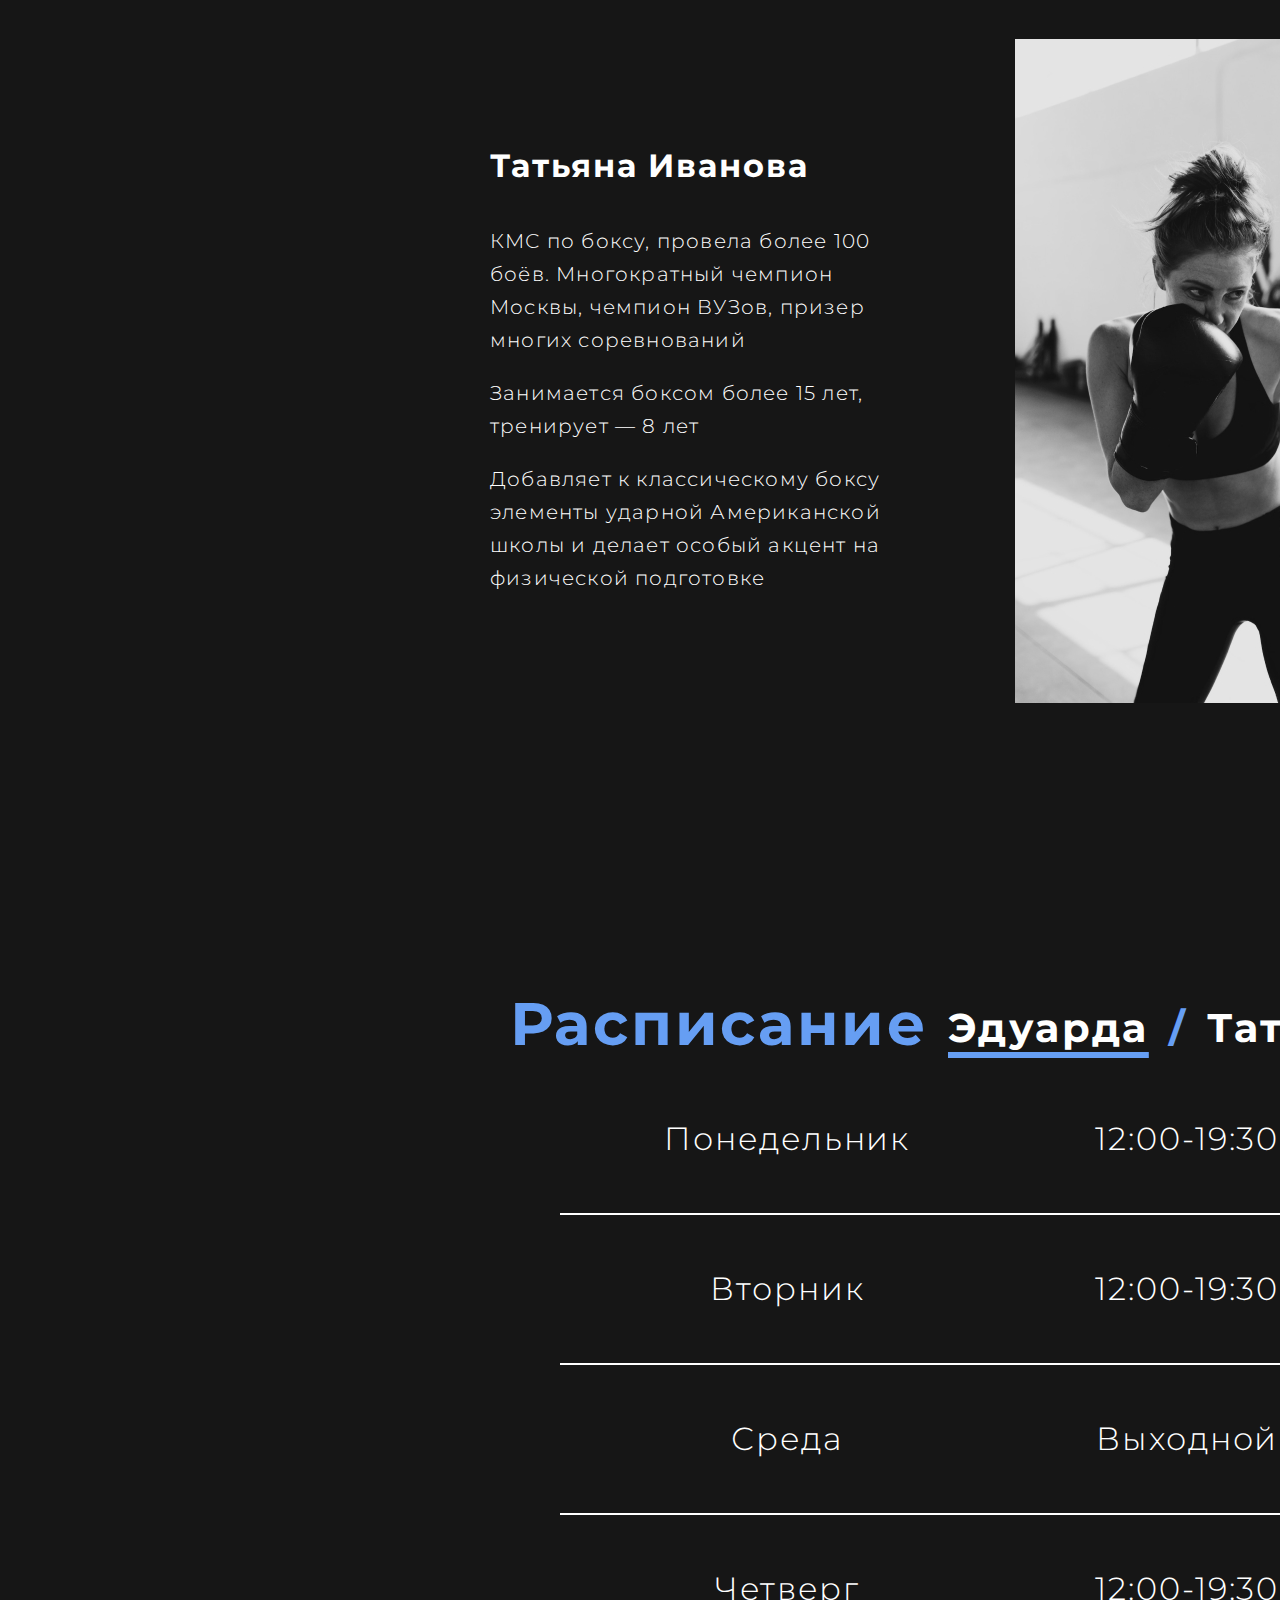
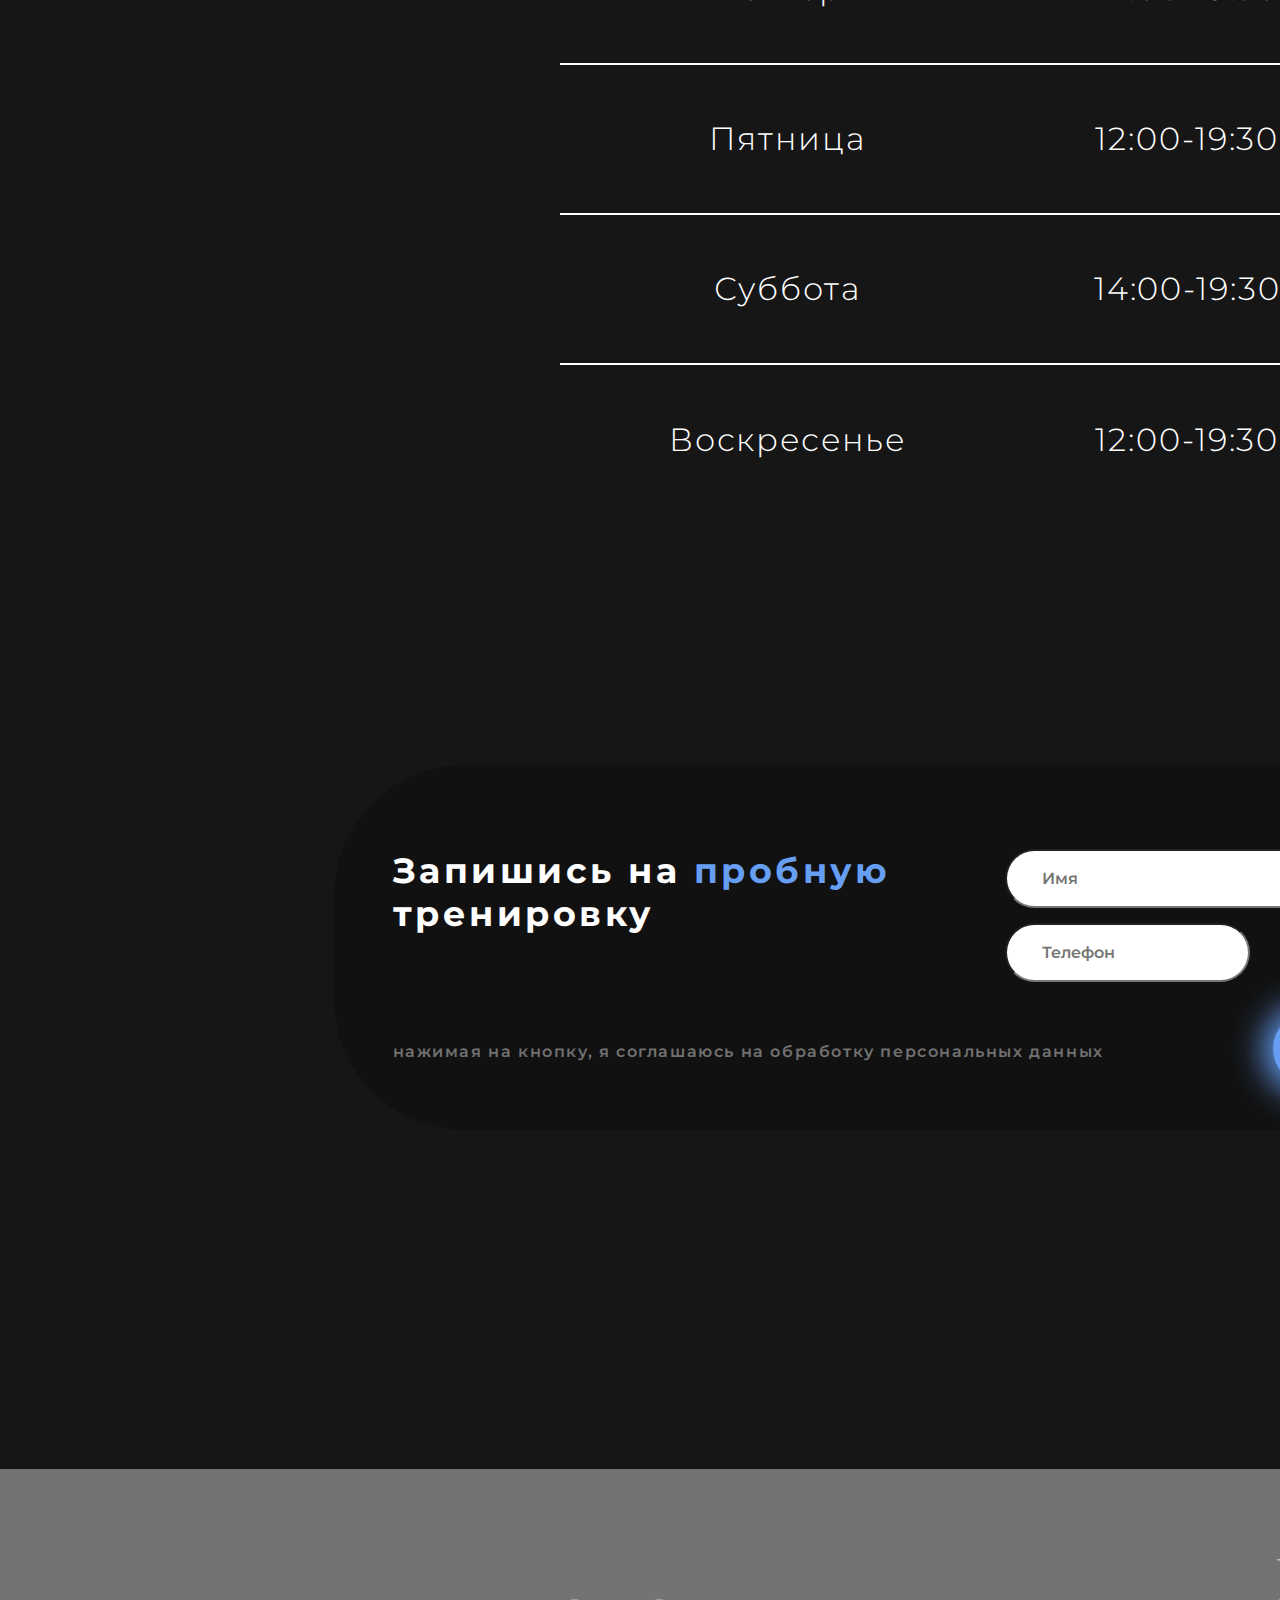
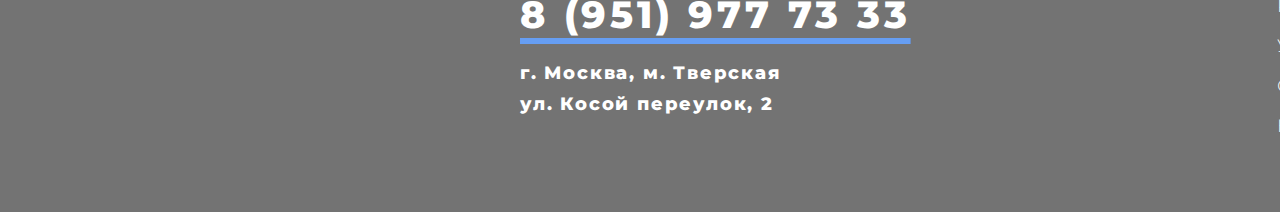
<file: olympus/index.html>
<!DOCTYPE html>
<html lang="en">
	<head>
		<meta charset="UTF-8" />
		<meta http-equiv="X-UA-Compatible" content="IE=edge" />
		<meta name="viewport" content="width=device-width, initial-scale=1.0" />
		<link rel="preconnect" href="https://fonts.googleapis.com" />
		<link rel="preconnect" href="https://fonts.gstatic.com" crossorigin />
		<link
			href="https://fonts.googleapis.com/css2?family=Montserrat:wght@300;400;600;700;800;900&display=swap"
			rel="stylesheet"
		/>
		<link rel="stylesheet" href="./main.css" />
		<title>Olympus</title>
	</head>
	<body class="body">
		<div class="top">
			<header class="header">
				<div class="header-container">
					<img
						class="header-logo"
						src="./img/svg/logo-img.svg"
						alt="OLYMPUS BOXING"
					/>
					<nav class="header-nav">
						<a href="#" class="header-nav__item">о нас</a>
						<a href="#" class="header-nav__item">услуги</a>
						<a href="#" class="header-nav__item">тренеры</a>
						<a href="#" class="header-nav__item">расписание</a>
						<a href="#" class="header-nav__item">контакты</a>
					</nav>
				</div>
			</header>
			<section class="intro">
				<div class="intro-container">
					<div class="intro-title">
						<div class="intro-title__top">Школа</div>
						<div class="intro-title__bottom">
							классического бокса в центре Москвы
						</div>
					</div>
					<div class="intro-adresses">
						<p class="intro__adress">м. Тверская</p>
						<p class="intro__adress">ул. Косой переулок, 2</p>
					</div>
					<div class="intro__button">
						<a href="#">Записаться</a>
					</div>
				</div>
			</section>
		</div>
		<section class="aboutus">
			<div class="aboutus-container">
				<div class="aboutus__title">О нас</div>
				<img
					class="aboutus__img"
					src="./img/jpg/aboutus-img.jpg"
					alt=""
				/>
				<div class="aboutus__subtitle">
					Школа бокса <i>Olympus</i> самое подходящее место в Москве
					для занятий боксом.
				</div>
				<div class="aboutus-desc">
					<div class="aboutus-desc__left">
						Бокс для нашей команды не только техника, хорошая
						физическая подготовка и психическое здоровье клиентов,
						но и тренировка тактики боя, скорости и стойкости. Наш
						тренерский состав пронес любовь к боксу через всю жизнь,
						занимаясь им с самого детства.
					</div>
					<div class="aboutus-desc__right">
						Новый просторный зал оснащен современным для занятий
						оборудованием. Продуманное, грамотно обустроенное
						пространство для занятий создает безопасные и комфортные
						условия для тренировок.
					</div>
				</div>
			</div>
		</section>
		<section class="services">
			<div class="services-container">
				<h2 class="services__title">Услуги</h2>
				<div class="services-slider">
					<div class="slider-content">
						<a href="#!">
							<img
								class="slider-arrow-left"
								src="./img/svg/arrow-left.svg"
								alt=""
							/>
						</a>
						<div class="services-slider-info">
							<h2 class="services-slider__text">
								Бокс для начинающих взрослых
							</h2>
							<div class="services-slider__button">
								<a href="#!"> Подробнее </a>
							</div>
						</div>
						<a href="#!">
							<img
								class="slider-arrow-right"
								src="./img/svg/arrow-right.svg"
								alt=""
							/>
						</a>
					</div>
				</div>
				<p class="services__subtitle">
					Подбери для себя подходящий вид тренировки
				</p>
			</div>
		</section>
		<section class="trainers">
			<h3 class="trainers__title">Тренеры</h3>
			<div class="trainer-card">
				<img
					src="./img/jpg/trainer-photo-edv.jpg"
					alt=""
					class="trainer__photo"
				/>
				<div class="trainer-info">
					<h3 class="trainer__name">Эдуард Нгуема</h3>
					<p class="trainer__deserts">
						Со-основатель зала, участник и победитель турниров в РФ
						и за рубежом
					</p>
					<p class="trainer__exp">
						Бокс, который преподает Эдуард — бокс победителей, бокс
						СССР. Боксерский стаж – 19 лет, тренерский – 12
					</p>
					<p class="trainer__desc">
						Умеет увлечь людей с первого занятия и найти подход к
						каждому
					</p>
				</div>
			</div>
			<div class="trainer-card">
				<div class="trainer-info">
					<h3 class="trainer__name">Татьяна Иванова</h3>
					<p class="trainer__deserts">
						КМС по боксу, провела более 100 боёв. Многократный
						чемпион Москвы, чемпион ВУЗов, призер многих
						соревнований
					</p>
					<p class="trainer__exp">
						Занимается боксом более 15 лет, тренирует — 8 лет
					</p>
					<p class="trainer__desc">
						Добавляет к классическому боксу элементы ударной
						Американской школы и делает особый акцент на физической
						подготовке
					</p>
				</div>
				<img
					src="./img/jpg/trainer-photo-tat.jpg"
					alt=""
					class="trainer__photo photo--tat"
				/>
			</div>
		</section>
		<section class="timetable">
			<div class="timetable-title">
				<h2 class="timetable__text">Расписание</h2>
				<a href="#!" class="timetable__trainerchoice timetable--active"
					>Эдуарда</a
				>
				<p class="timetable__text">/</p>
				<a href="#!" class="timetable__trainerchoice">Татьяны</a>
			</div>
			<table class="timetable__table">
				<tr>
					<td>Понедельник</td>
					<td>12:00-19:30</td>
				</tr>
				<tr>
					<td>Вторник</td>
					<td>12:00-19:30</td>
				</tr>
				<tr>
					<td>Среда</td>
					<td>Выходной</td>
				</tr>
				<tr>
					<td>Четверг</td>
					<td>12:00-19:30</td>
				</tr>
				<tr>
					<td>Пятница</td>
					<td>12:00-19:30</td>
				</tr>
				<tr>
					<td>Суббота</td>
					<td>14:00-19:30</td>
				</tr>
				<tr>
					<td>Воскресенье</td>
					<td>12:00-19:30</td>
				</tr>
			</table>
		</section>
		<section class="registration">
			<div class="registration-form">
				<div class="registration-form-top">
					<h2 class="registration-form__title">
						Запишись на <i>пробную</i> тренировку
					</h2>
					<div class="registration-form-inputs">
						<span class="registration-form-input-top">
							<input
								id="name"
								type="text"
								class="registration-form-input"
								placeholder="Имя"
							/>
						</span>
						<span class="registration-form-input-bottom">
							<input
								type="text"
								class="registration-form-input"
								placeholder="Телефон"
							/>
							<input
								type="text"
								class="registration-form-input"
								placeholder="Эл. почта"
							/>
						</span>
					</div>
				</div>
				<div class="registration-form-bottom">
					<p class="registration-form-agree">
						нажимая на кнопку, я соглашаюсь на обработку
						персональных данных
					</p>
					<div class="registration-form__button">
						<a href="#!">Отправить</a>
					</div>
				</div>
			</div>
		</section>
		<span class="moveup">
			<a href="#!">
				<img src="./img/svg/arrow-up.svg" alt="" />
			</a>
		</span>
		<footer class="footer">
			<div class="footer-content">
				<div class="footer-contacts">
					<div class="footer-contacts__phone">8 (951) 977 73 33</div>
					<div class="footer-contacts__address">
						г. Москва, м. Тверская ул. Косой переулок, 2
					</div>
				</div>
				<nav class="footer-nav">
					<a href="#!" class="footer-nav__link">Тренеры</a>
					<a href="#!" class="footer-nav__link">Расписание</a>
					<a href="#!" class="footer-nav__link">Услуги</a>
					<a href="#!" class="footer-nav__link">О нас</a>
					<a href="#!" class="footer-nav__link">Контакты</a>
				</nav>
			</div>
		</footer>
	</body>
</html>
</file>
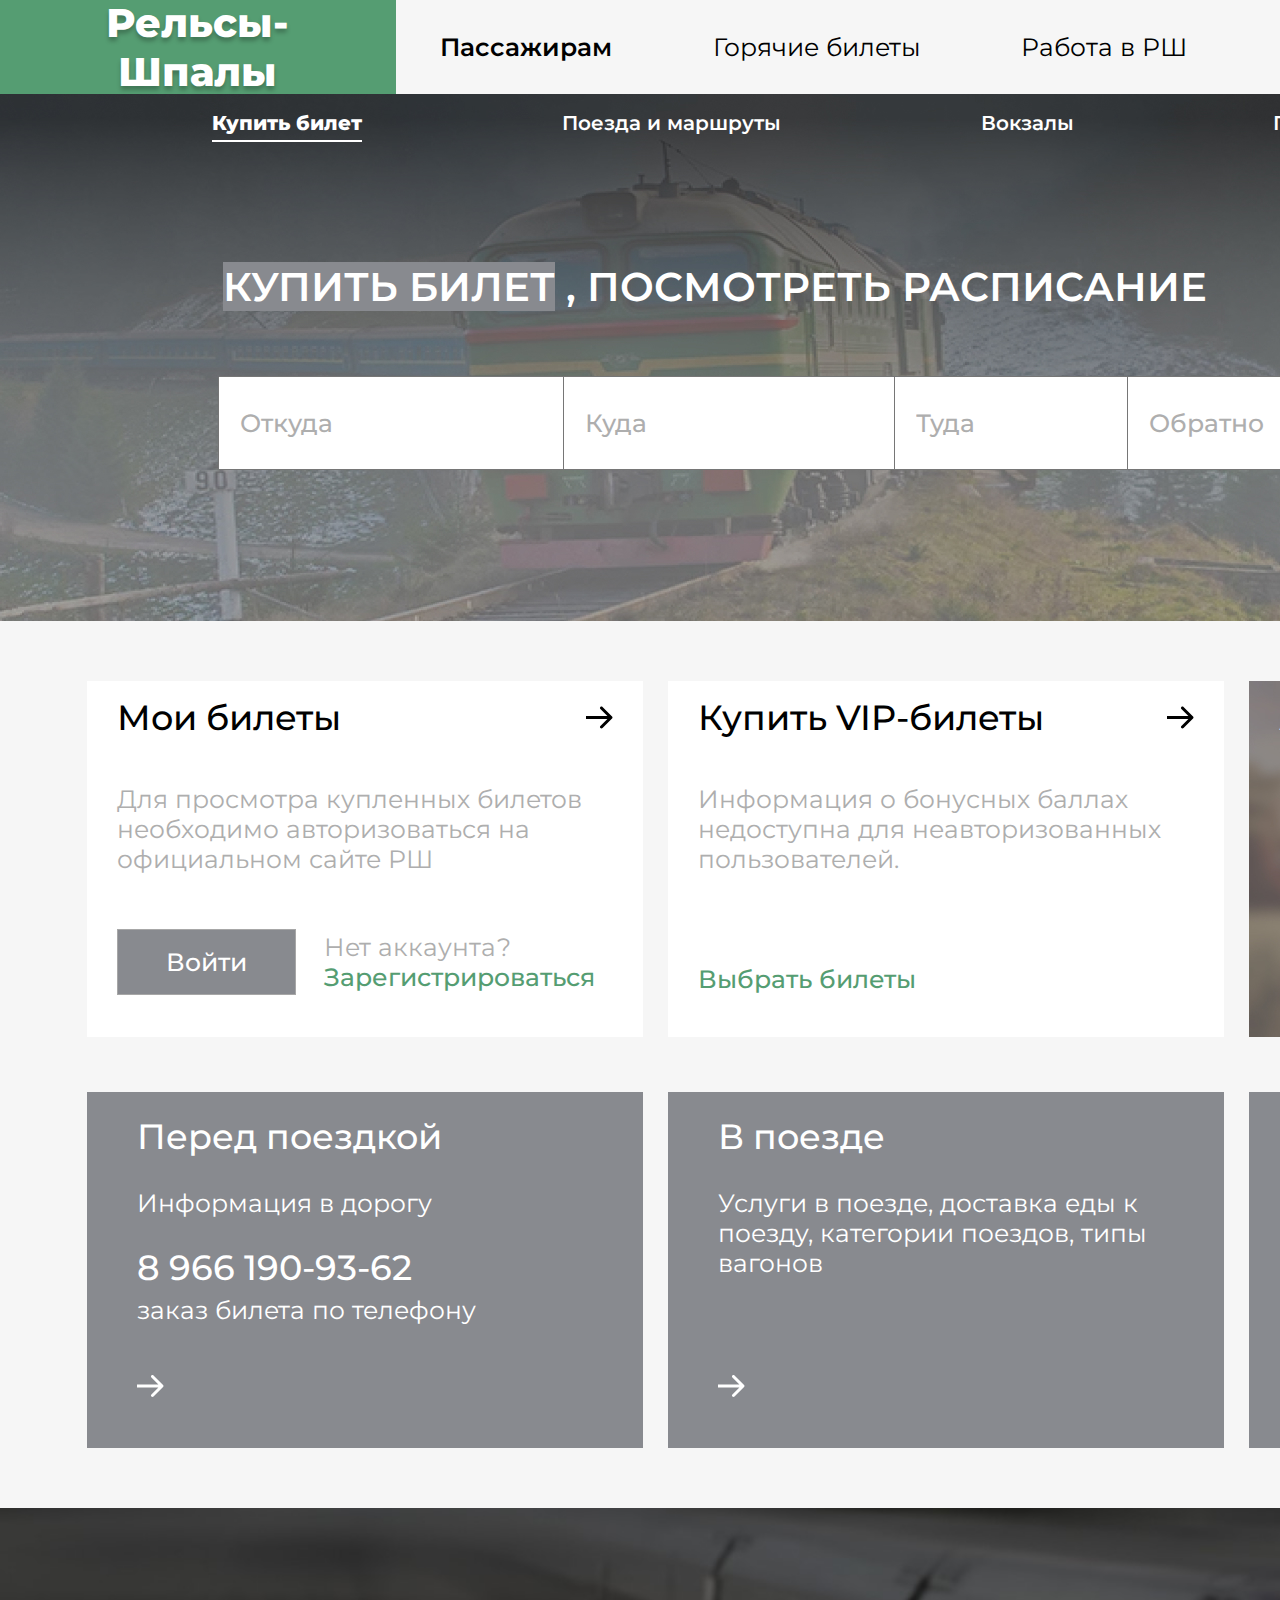
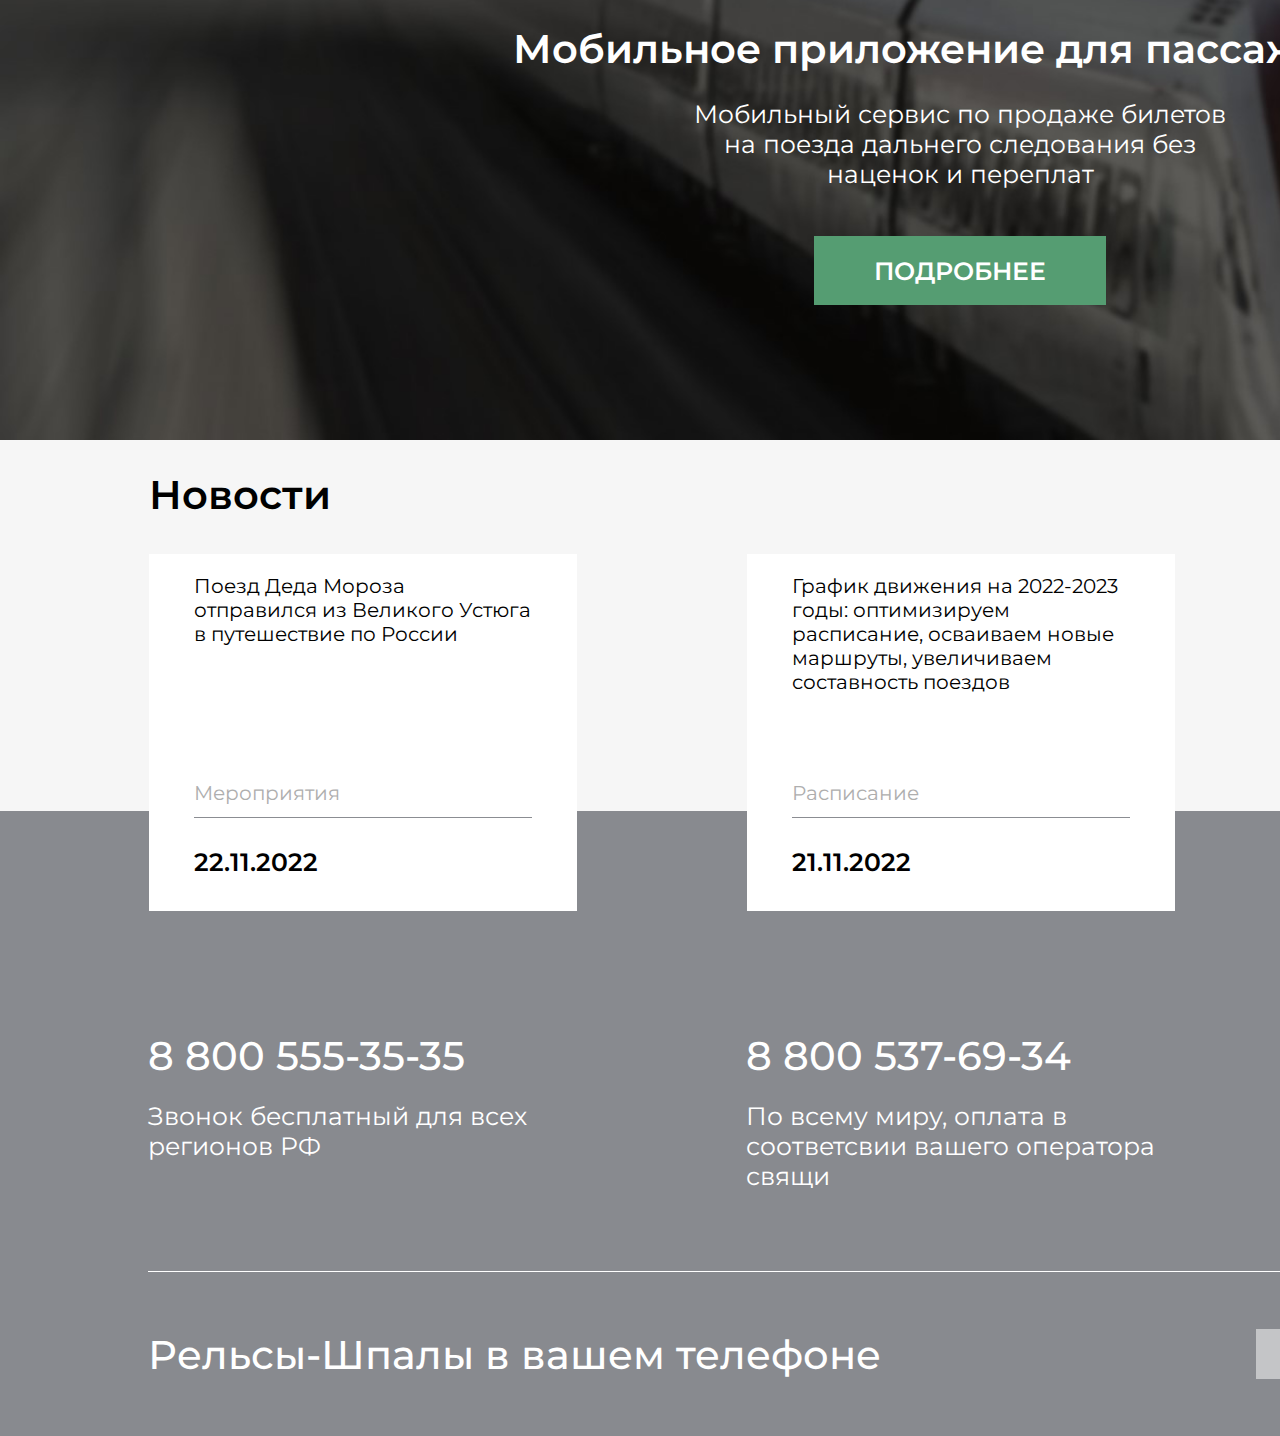
<file: rails/index.html>
<!DOCTYPE html>
<html lang="en">
	<head>
		<meta charset="UTF-8" />
		<meta http-equiv="X-UA-Compatible" content="IE=edge" />
		<meta name="viewport" content="width=device-width, initial-scale=1.0" />
		<link rel="preconnect" href="https://fonts.googleapis.com" />
		<link rel="preconnect" href="https://fonts.gstatic.com" crossorigin />
		<link
			href="https://fonts.googleapis.com/css2?family=Montserrat:wght@400;500;600;800&display=swap"
			rel="stylesheet"
		/>
		<link rel="stylesheet" href="./main.css" />
		<title>Рельсы-Шпалы</title>
	</head>
	<body class="body">
		<header class="header">
			<div class="logo">
				<h1 class="logo__text">Рельсы-Шпалы</h1>
			</div>
			<nav class="nav">
				<a href="#!" class="nav__link link--active">Пассажирам</a>
				<a href="#!" class="nav__link">Горячие билеты</a>
				<a href="#!" class="nav__link">Работа в РШ</a>
				<a href="#!" class="nav__link">Контакты</a>
			</nav>
			<a href="#!" class="login">
				<div class="login__text">Вход</div>
				<img src="./img/header-login.svg" alt="" class="login__img" />
			</a>
		</header>
		<section class="main">
			<nav class="main-nav">
				<a href="#!" class="main-nav__link main__link--active"
					>Купить билет</a
				>
				<a href="#!" class="main-nav__link">Поезда и маршруты</a>
				<a href="#!" class="main-nav__link">Вокзалы</a>
				<a href="#!" class="main-nav__link">Правила</a>
				<a href="#!" class="main-nav__link">Информация</a>
			</nav>
			<div class="main-container">
				<h1 class="main-title">
					<i>КУПИТЬ БИЛЕТ</i> , ПОСМОТРЕТЬ РАСПИСАНИЕ
				</h1>
				<div class="main-form">
					<input
						id="wherefrom"
						class="main-form__input"
						type="text"
						placeholder="Откуда"
					/>
					<input
						id="whereto"
						class="main-form__input"
						type="text"
						placeholder="Куда"
					/>
					<input
						id="thereto"
						class="main-form__input"
						type="text"
						placeholder="Туда"
					/>
					<input
						id="backto"
						class="main-form__input"
						type="text"
						placeholder="Обратно"
					/>
					<button class="main-form__button">НАЙТИ</button>
				</div>
			</div>
		</section>
		<section class="info">
			<div class="info-grid">
				<!-- first row  -->
				<div class="info-card">
					<a href="#!" class="card-title">
						<h2 class="card-title__text">Мои билеты</h2>
						<img src="./img/arrow-right-black.svg" alt="" />
					</a>
					<p class="card__text">
						Для просмотра купленных билетов необходимо
						авторизоваться на официальном сайте РШ
					</p>
					<div class="card-login">
						<a href="#!" class="card-login__button">Войти</a>
						<div class="card-registration">
							<div class="card-registration__text">
								Нет аккаунта?
							</div>
							<a href="#!" class="card__link"
								>Зарегистрироваться</a
							>
						</div>
					</div>
				</div>
				<div class="info-card">
					<a href="#!" class="card-title">
						<h2 class="card-title__text">Купить VIP-билеты</h2>
						<img src="./img/arrow-right-black.svg" alt="" />
					</a>
					<p class="card__text" style="margin-bottom: 90px">
						Информация о бонусных баллах недоступна для
						неавторизованных пользователей.
					</p>
					<a href="#!" class="card__link">Выбрать билеты</a>
				</div>
				<a href="#!" class="info-card card--table">
					<div class="card-title">
						<h2 class="card-title__text">Акции и скидки</h2>
						<img src="./img/arrow-right-white.svg" alt="" />
					</div>
					<table class="card__table">
						<tr>
							<td>"Большая семья"</td>
							<td>Скидка 10%</td>
						</tr>
						<tr>
							<td>“Целое купе”</td>
							<td>Скидка 15%</td>
						</tr>
						<tr>
							<td>“Для студентов”</td>
							<td>Скидка 20%</td>
						</tr>
						<tr>
							<td>“Для детей”</td>
							<td>Скидка 25%</td>
						</tr>
					</table>
				</a>
				<!-- first row -->

				<!-- second row -->
				<a href="#!" class="info-card card--gray">
					<h2 class="card__title">Перед поездкой</h2>
					<p class="card__text text--white">Информация в дорогу</p>
					<h2
						class="card__title"
						style="margin-bottom: 6px; margin-top: 28px"
					>
						8 966 190-93-62
					</h2>
					<p class="card__text text--white">
						заказ билета по телефону
					</p>
					<img
						class="card-arrow-white"
						src="./img/arrow-right-white.svg"
						alt=""
					/>
				</a>
				<a href="#!" class="info-card card--gray">
					<h2 class="card__title">В поезде</h2>
					<p class="card__text text--white">
						Услуги в поезде, доставка еды к поезду, категории
						поездов, типы вагонов
					</p>
					<img
						class="card-arrow-white"
						src="./img/arrow-right-white.svg"
						alt=""
					/>
				</a>
				<a href="#!" class="info-card card--gray">
					<h2 class="card__title">После поездки</h2>
					<p class="card__text text--white">
						Услуги после поездки, поиск забытых вещей
					</p>
					<img
						class="card-arrow-white"
						src="./img/arrow-right-white.svg"
						alt=""
					/>
				</a>
				<!-- second row -->
			</div>
		</section>
		<section class="mobile">
			<div class="mobile-container">
				<h1 class="mobile__title">
					Мобильное приложение для пассажиров
				</h1>
				<p class="mobile__text">
					Мобильный сервис по продаже билетов на поезда дальнего
					следования без наценок и переплат
				</p>
				<a href="#!" class="mobile__button">ПОДРОБНЕЕ</a>
			</div>
		</section>
		<section class="news">
			<h1 class="news__title">Новости</h1>
			<div class="news-grid">
				<div class="news-card">
					<div class="news-card-content">
						<p class="news-card__title">
							Поезд Деда Мороза отправился из Великого Устюга в
							путешествие по России
						</p>

						<p class="news-card__tag">Мероприятия</p>
					</div>
					<p class="news-card__date">22.11.2022</p>
				</div>
				<div class="news-card">
					<div class="news-card-content">
						<p class="news-card__title">
							График движения на 2022-2023 годы: оптимизируем
							расписание, осваиваем новые маршруты, увеличиваем
							составность поездов
						</p>

						<p class="news-card__tag">Расписание</p>
					</div>
					<p class="news-card__date">21.11.2022</p>
				</div>
				<div class="news-card">
					<div class="news-card-content">
						<p class="news-card__title">
							Новый ТПУ, объединивший железнодорожный и городской
							общественный транспорт, открыт сегодня в Казани
						</p>

						<p class="news-card__tag">Инфраструктура</p>
					</div>
					<p class="news-card__date">13.11.2022</p>
				</div>
			</div>
		</section>
		<footer class="footer">
			<div class="footer-conainer">
				<div class="footer-contats">
					<div class="footer-contacts-grid">
						<div class="contacts__item">
							<h1 class="contacts__phone">8 800 555-35-35</h1>
							<p class="contacts__desc">
								Звонок бесплатный для всех регионов РФ
							</p>
						</div>
						<div class="contacts__item">
							<h1 class="contacts__phone">8 800 537-69-34</h1>
							<p class="contacts__desc">
								По всему миру, оплата в соответсвии вашего
								оператора свящи
							</p>
						</div>
						<div class="contacts__item">
							<h1 class="contacts__phone">relsyshpaly@rujd.ru</h1>
							<p class="contacts__desc">
								Для вопросов, связанных с электронными билетами
							</p>
						</div>
					</div>
				</div>
				<div class="footer-mobiles">
					<h1 class="footer-mobiles__title">
						Рельсы-Шпалы в вашем телефоне
					</h1>
					<div class="footer-links">
						<a href="#!" class="footer-mobiles__link">App Store</a>
						<a href="#!" class="footer-mobiles__link"
							>Google Play</a
						>
					</div>
				</div>
			</div>
		</footer>
	</body>
</html>
</file>
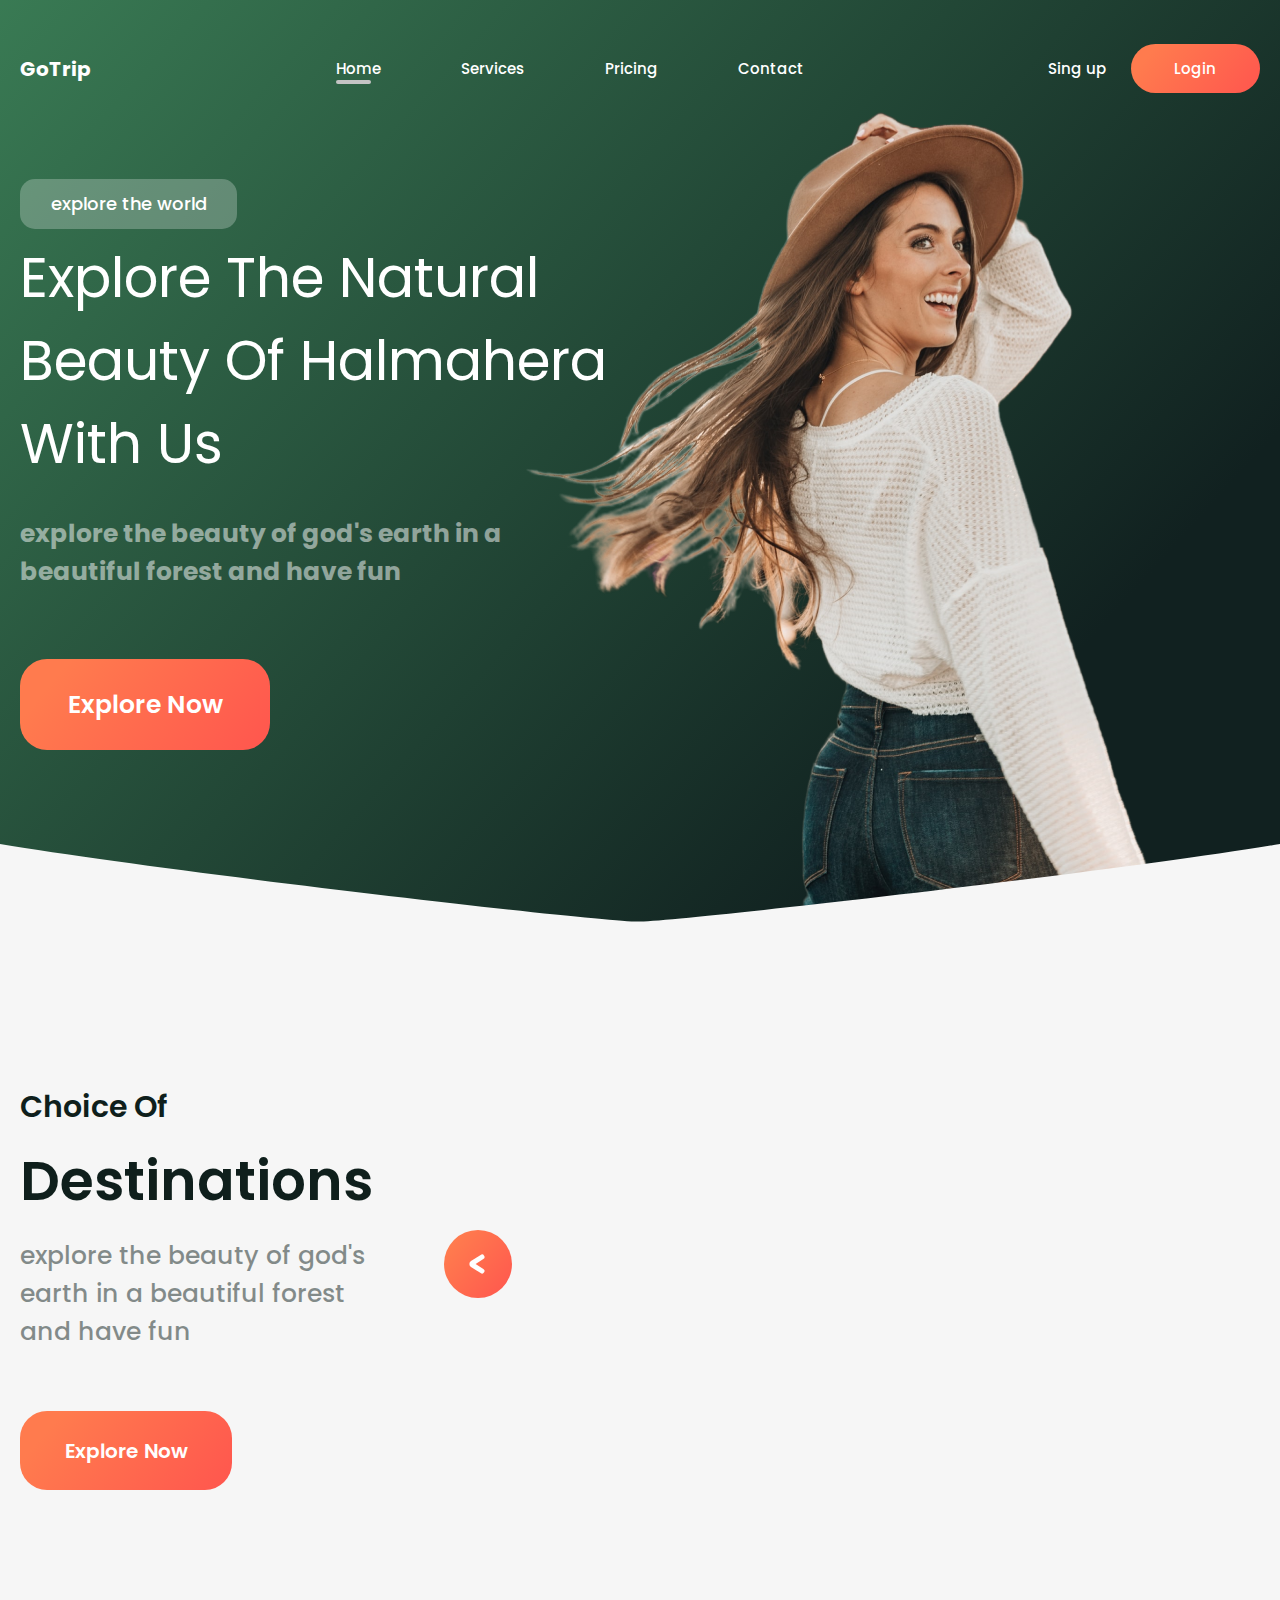
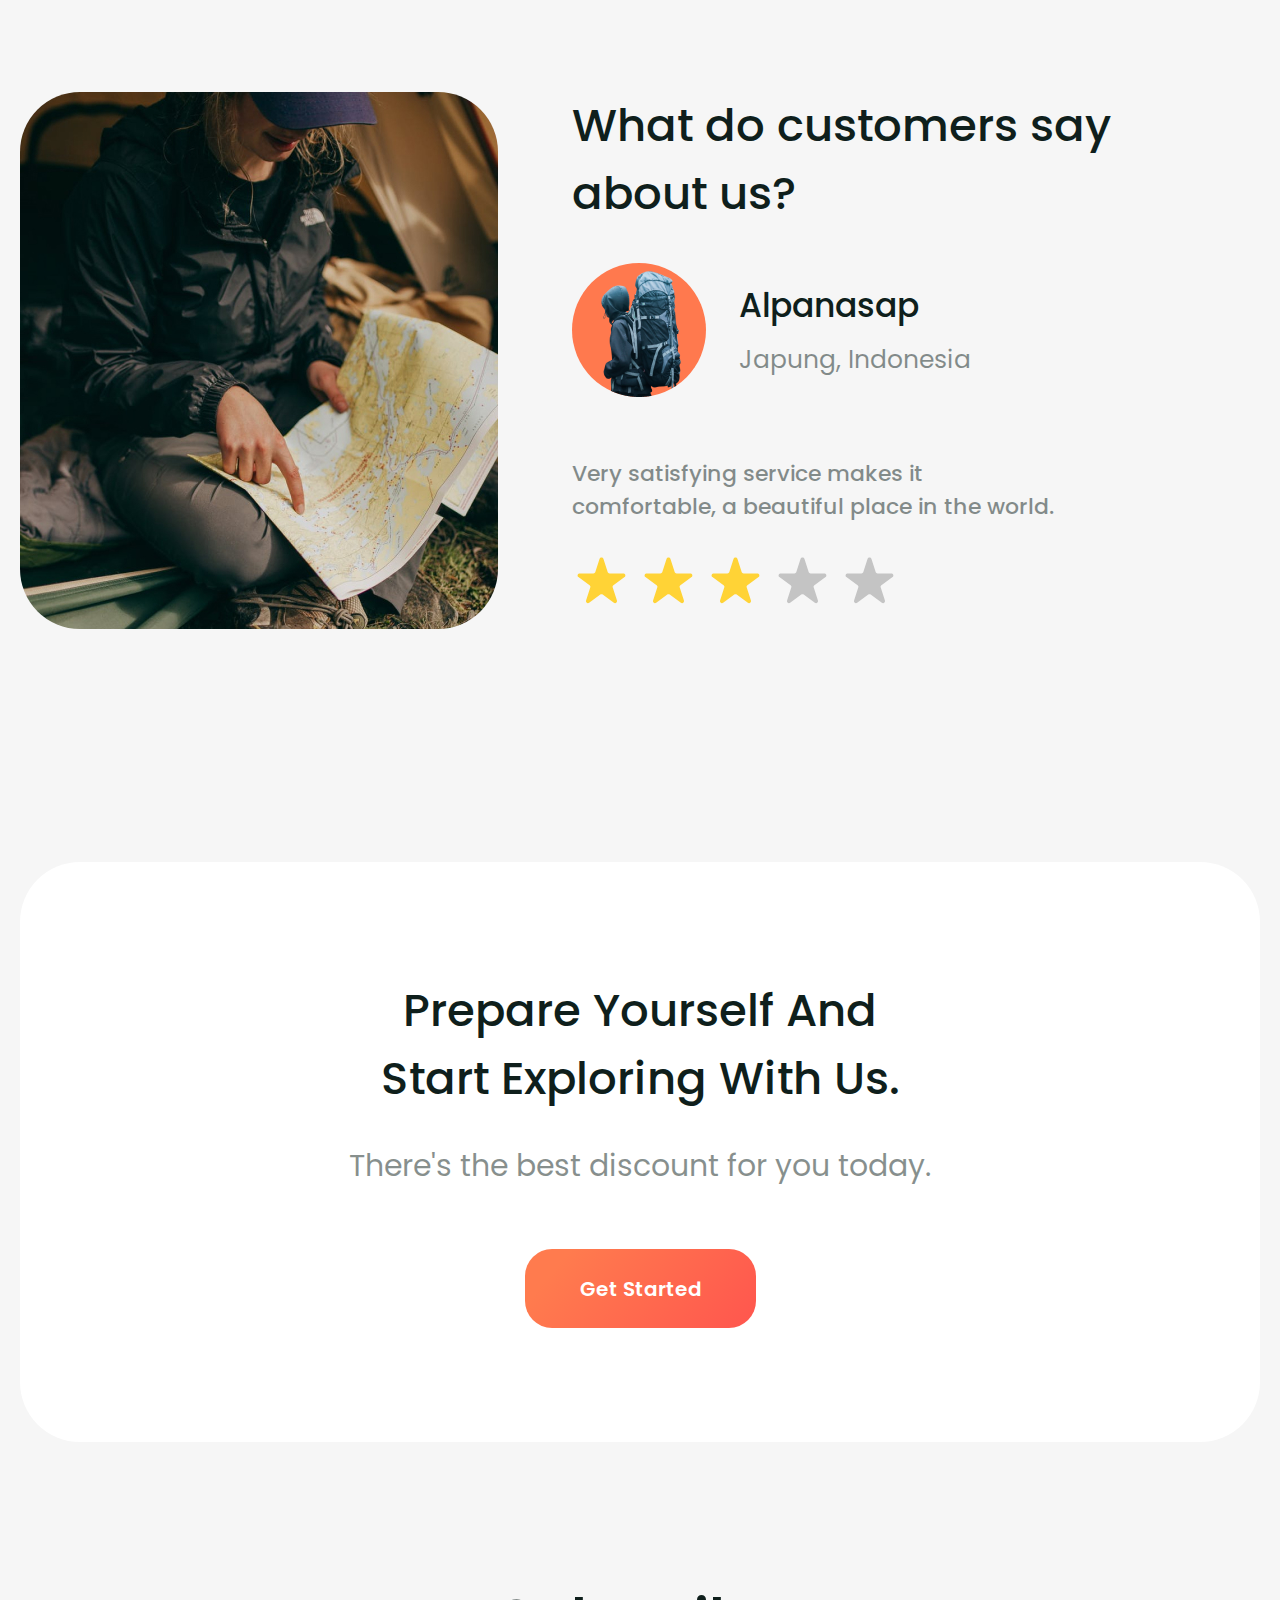
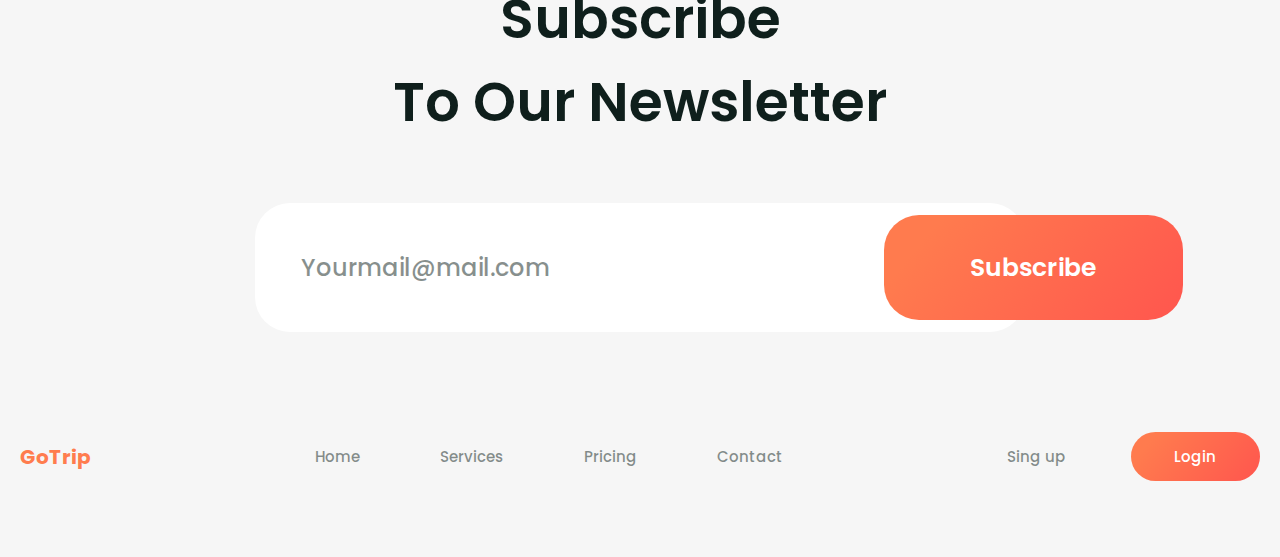
<file: SiteWebAcadem/index.html>
<!DOCTYPE html>
<html lang="en">

<head>
    <meta charset="UTF-8">
    <meta http-equiv="X-UA-Compatible" content="IE=edge">
    <meta name="viewport" content="width=device-width, initial-scale=1.0">
    <title>Travel</title>
    <link rel="stylesheet" href="./css/main.css">
    <link rel="stylesheet" href="https://cdnjs.cloudflare.com/ajax/libs/OwlCarousel2/2.3.4/assets/owl.carousel.min.css" integrity="sha512-tS3S5qG0BlhnQROyJXvNjeEM4UpMXHrQfTGmbQ1gKmelCxlSEBUaxhRBj/EFTzpbP4RVSrpEikbmdJobCvhE3g==" crossorigin="anonymous" referrerpolicy="no-referrer" />
    <link rel="stylesheet" href="https://cdnjs.cloudflare.com/ajax/libs/OwlCarousel2/2.3.4/assets/owl.theme.default.css" integrity="sha512-OTcub78R3msOCtY3Tc6FzeDJ8N9qvQn1Ph49ou13xgA9VsH9+LRxoFU6EqLhW4+PKRfU+/HReXmSZXHEkpYoOA==" crossorigin="anonymous" referrerpolicy="no-referrer" />
    
</head>

<body>

    <header class="header">
        <div class="container">
            <div class="header__top">
                <nav class="nav">
                    <div class="nav__logo">
                        <h2 class="logo"><a href="#!">GoTrip</a></h2>
                    </div>

                    <ul class="nav__list">
                        <li><a href="#!" class="active">Home</a></li>
                        <li><a href="#!">Services</a></li>
                        <li><a href="#!">Pricing</a></li>
                        <li><a href="#!">Contact</a></li>
                    </ul>

                    <ul class="nav__login">
                        <li><a href="#!">Sing up</a></li>
                        <li><a href="#!" class="nav__btn">Login</a></li>
                    </ul>
                </nav>
            </div>
            <div class="header__row">
                <div class="header__content">
                    <div class="header__badge">explore the world</div>
                    <h1 class="header__title">Explore The Natural Beauty Of Halmahera With Us</h1>
                    <div class="header__text">
                        <p>explore the beauty of god's earth in a beautiful forest and have fun</p>
                    </div>
                    <a href="#!" class="header_btn">Explore Now</a>
                </div>
                <div class="header__img">
                    <img src="./img/header/headerimg.png" alt="Image">
                </div>
            </div>
        </div>
    </header>

    <main>
        <section class="destinations">
            <div class="container-right">
                <div class="destinations__row">
                    <div class="destinations__content">

                        <h2 class="destinations__title">
                            <!-- <span></span> -->
                            <span>Choice Of</span>
                            Destinations
                        </h2>
                        <div class="destinations_text">
                            <p>explore the beauty of god's earth in a beautiful forest and have fun</p>
                        </div>
                        <a href="#!" class="btn">Explore Now</a>

                    </div>
                    <div class="destinations__slider">
                        <div class="slider">
                            <div class="owl-carousel">
                                <img class="slider__item" src="./img/slider/01.jpg" alt="Slider item">
                                <img class="slider__item" src="./img/slider/03.jpg" alt="Slider item">
                                <img class="slider__item" src="./img/slider/02.jpg" alt="Slider item">
                            </div>
                            <button class="slider__btn slider__btn--prev">
                                <img src="./img/slider/arrow-left.svg" alt="">
                            </button>
                            <button class="slider__btn slider__btn--next">
                                <img src="./img/slider/arrow-right.svg" alt="">
                            </button>
                        </div>
                    </div>
                </div>
            </div>
        </section>

        <section class="customers">
            <div class="container">
                <div class="customers__row">
                    <div class="customers__img">
                        <img src="./img/costumers/costumers.jpg" alt="Customer">
                    </div>
                    <div class="customers__content">

                        <h2 class="customers__title">
                            What do customers say about us?
                        </h2>
                        <div class="review">
                            <div class="review__client">
                                <div class="review__client-avatar">
                                    <img src="./img/costumers/user-avatar.png" alt="">
                                </div>
                                <div class="review__client-desc">
                                    <h3 class="review__client-desc-name">Alpanasap</h3>
                                    <p class="review__client-desc-country">Japung, Indonesia</p>
                                </div>
                            </div>
                            <div class="review__text">
                                <p>Very satisfying service makes it comfortable, a beautiful place in the world.</p>
                            </div>
                            <div class="review__rating">
                                <img src="./img/costumers/stars-rating.svg" alt="">
                            </div>
                        </div>
                    </div>
                </div>
            </div>
        </section>

        <section class="cta">
            <div class="container">
                <div class="cta_plate">
                    <h2 class="cta_title">
                        <p>Prepare Yourself And <br>
                        Start Exploring With Us.</p>
                    </h2>
                    <div class="cta_text">
                        There's the best discount for you today.
                    </div>
                    <a href="#!" class="cta_button">
                        Get Started
                    </a>
                </div>
            </div>
        </section>

        <section class="subscribe">
            <div class="container">
                <h2 class="subscribe__title">Subscribe <br>To Our Newsletter</h2>
                <form class="subscribe-form" action="/">
                    <input type="email" class="subscribe-form__input" placeholder="Yourmail@mail.com">
                    <button class="subscribe-form__button">Subscribe</button>
                </form>
            </div>
        </section>

        <footer class="footer">
            <div class="container">
                <nav class="nav">
                    <div class="nav__logo">
                        <h2 class="logo logo--footer"><a href="#!">GoTrip</a></h2>
                    </div>

                    <ul class="nav__list nav__list--footer">
                        <li><a href="#!">Home</a></li>
                        <li><a href="#!">Services</a></li>
                        <li><a href="#!">Pricing</a></li>
                        <li><a href="#!">Contact</a></li>
                    </ul>

                    <ul class="nav__login nav__login--footer">
                        <li><a href="#!">Sing up</a></li>
                        <li><a href="#!" class="nav__btn nav__btn--footer">Login</a></li>
                    </ul>
                </nav>
            </div>
        </footer>

    </main>

    <script src="https://cdnjs.cloudflare.com/ajax/libs/jquery/3.6.1/jquery.min.js"
        integrity="sha512-aVKKRRi/Q/YV+4mjoKBsE4x3H+BkegoM/em46NNlCqNTmUYADjBbeNefNxYV7giUp0VxICtqdrbqU7iVaeZNXA=="
        crossorigin="anonymous" referrerpolicy="no-referrer"></script>

    <script src="https://cdnjs.cloudflare.com/ajax/libs/OwlCarousel2/2.3.4/owl.carousel.min.js"
        integrity="sha512-bPs7Ae6pVvhOSiIcyUClR7/q2OAsRiovw4vAkX+zJbw3ShAeeqezq50RIIcIURq7Oa20rW2n2q+fyXBNcU9lrw=="
        crossorigin="anonymous" referrerpolicy="no-referrer"></script>

    <script src="./js/main.js"></script>

</body>

</html>
</file>
<file: BigBooSite/main.css>
@import url(./css/base.css);
@import url(./css/first-page.css);
@import url(./css/champions.css);
@import url(./css/training.css);
@import url(./css/timeandprice.css);
@import url(./css/location.css);
@import url(./css/registration.css);
@import url(./css/footer.css);

/* font-family: 'Alice', serif;
font-family: 'Montserrat', sans-serif; */
</file>
<file: KrasivoITochka/main.css>
@import url(./css/base.css);

@import url(./css/header.css);
@import url(./css/underheader.css);

@import url(./css/mainsec.css);

@import url(./css/services.css);
@import url(./css/network.css);
@import url(./css/aboutus.css);
@import url(./css/benefits.css);
@import url(./css/discounts.css);
@import url(./css/info.css);
@import url(./css/registration.css);

@import url(./css/footer.css);
</file>
<file: olympus/main.css>
/* font-family: 'Montserrat', sans-serif; */

*, *::after, *::before {
    box-sizing: border-box;
}

* { 
    margin: 0;
    padding: 0;
}

a {
    text-decoration: none;
    color: inherit;
}

input, button {
    font: inherit;
    color: inherit;
}

input:focus {
    outline: none;
}

i {
    font-style: normal;
    color: #669EF3;
}

.none {
    display: none !important;
}

.body {
    width: 1920px;
    margin: 0 auto;
    background-color: #161616;
    font-family: 'Montserrat', sans-serif;
}

.header {
    width: 1920px;
    height: 171px;
    background-color: rgba(27, 27, 27, 0.79);

    display: flex;
    align-items: center;
}

.top {
    background: url(./img/jpg/header-bg.png);

    
    z-index: 10;
    width: 1920px;
    height: 1330px;
}

.header-container {
    width: 1408px;
    margin: 0 auto;

    display: flex;
}
.header-logo {
    margin-right: 233px;
}

.header-nav {
    width: 1000px;
    display: flex;
    justify-content: space-around;
}

.header-nav__item {
    color: #fff;
    text-align: center;
    text-decoration: none;
    text-transform: uppercase;

    font-weight: 400;
    font-size: 18px;
    letter-spacing: 0.06em;
}

.intro {
    width: 1920px;
    height: 854px;
    margin: 0 auto;
}

.intro-container {
    width: 432px;
    margin: 0 0 292px 1071px;
    padding-top: 130px;

    letter-spacing: 0.06em;
}

.intro-title {
    line-height: 40.2px;
}

.intro-title__top {
    color: #669EF3;
    font-weight: 900;
    font-size: 40px;
}

.intro-title__bottom {
    color: #fff;
    font-weight: 400;
    font-size: 40px;
}

.intro-adresses {
    margin-top: 10px;
    color: #DCDCDC;
}

.intro__adress {
    font-weight: 300;
    font-size: 20px;
}

.intro__button {
    margin-top: 60px;
}

.intro__button a{
    font-weight: 700;
    font-size: 20px;
    
    color: #fff;
    text-decoration: none;

    padding: 18px 41px 18px 42px;

    background: linear-gradient(0deg, rgba(0, 0, 0, 0.2), rgba(0, 0, 0, 0.2)), #669EF3;
    box-shadow: 0px 4px 4px rgba(0, 0, 0, 0.25);
    border-radius: 138px;
}


.aboutus {
    width: 1020px;
    margin: 0 auto 250px;
}

.aboutus-container {
    justify-content: center;
}

.aboutus__title {
    text-align: center;
    font-weight: 700;
    font-size: 40px;
    letter-spacing: 0.06em;
    color: #669EF3;

    margin-bottom: 40px;
}

.aboutus__img {
    margin-bottom: 20px;
}

.aboutus__subtitle {
    font-weight: 300;
    font-size: 20px;
    line-height: 1.665;
    letter-spacing: 0.06em;
    text-align: center;

    color: #fff;
    margin-bottom: 60px;
}

.aboutus-desc {
    font-weight: 300;
    font-size: 20px;
    line-height: 166.5%;
    /* or 33px */

    display: flex;
    align-items: center;
    letter-spacing: 0.06em;

    color: #FFFFFF;
    justify-content: space-between;
    padding: 0 15px;
}

.aboutus-desc__left {
    width: 470px;
}
.aboutus-desc__right {
    width: 405px;
}

/* Services */

.services {
    color: #fff;
}

.services-container {
    width: 1466px;
    margin: auto;
}

.services__title {
    font-weight: 700;
    font-size: 40px;

    text-align: center;
    color: #669EF3;

    margin-bottom: 50px;
}

.services-slider {
    height: 846px;
    background: url(./img/jpg/slider-photo.png);
    background-size: cover;
    border-radius: 130px;

}
.slider-content {
    height: 100%;
    padding: 0 50px;

    display: flex;
    align-items: center;
}

/* .slider-arrow-left {
} */

.services-slider-info {
    margin-right: 160px;
    margin-left: 530px;
    text-align: right;
    justify-content: end;
    margin-bottom: 130px;
}

.services-slider__text {
    font-weight: 700;
    font-size: 40px;

    width: 535px;
}
.services-slider__button {
    padding: 14px 52px 14px;
    border: 3px solid #669EF3;
    border-radius: 130px;
    
    font-weight: 700;
    font-size: 20px;
    letter-spacing: 0.06em;

    margin-top: 60px;
    display: inline-block;
}

/* .slider-arrow-right {

} */

.services__subtitle {
    text-align: center;

    font-weight: 300;
    font-size: 20px;
    letter-spacing: 0.06em;
    color: #DCDCDC;

    margin-top: 60px;
}



/* Trainers */

.trainers {
    width: 1090px;
    margin: 250px auto 0;
    color: #fff;
}

.trainers__title {
    font-weight: 700;
    font-size: 40px;

    text-align: center;
    color: #669EF3;

    margin-bottom: 100px;
}

.trainer-card {
    margin-bottom: 135px;
    width: 100%;

    display: flex;
}

/* .trainer__photo {

} */

.trainer-info {
    width: 400px;
    justify-content: center;
    margin: auto;
}

.trainer__name {
    font-weight: 700;
    font-size: 32px;
    letter-spacing: 0.06em;

    margin-bottom: 40px;
}

.trainer__deserts {
    margin-bottom: 1em;

    font-weight: 300;
    font-size: 20px;
    line-height: 165.5%;

    letter-spacing: 0.06em;
}

.trainer__exp {
    margin-bottom: 1em;

    font-weight: 300;
    font-size: 20px;
    line-height: 165.5%;

    letter-spacing: 0.06em;
}

.trainer__desc {
    font-weight: 300;
    font-size: 20px;
    line-height: 165.5%;

    letter-spacing: 0.06em;

}

.photo--tat {
    margin-left: 50px;
}


/* Timetable */



.timetable {
    width: 900px;
    margin: 280px auto 0;
    color: #fff;
}

.timetable-title {
    display: flex;
    align-items: center;

    font-weight: 700;
    font-size: 40px;
    letter-spacing: 0.06em;
    line-height: 1.37;
}

.timetable__text {
    color: #669EF3;
    margin-right: 20px;
}

.timetable-title p {
    margin-left: 20px;
    padding-top: 10px;
}

.timetable__trainerchoice {
    padding-top: 10px;
}

.timetable--active {
    text-decoration: underline;
    text-decoration-color: #669EF3;
    text-decoration-thickness: 6px;
    text-underline-offset: 10px;
}

.timetable__table {
    width: 800px;
    text-align: center;
    margin: auto;

    font-weight: 300;
    font-size: 32px;
    letter-spacing: 0.06em;

    border-spacing: 0px;
}

.timetable__table tr {
    height: 150px;
}

.timetable__table td {
    border-bottom: 2px solid #FFFFFF;
}

.timetable__table tr:last-child td {
    border: 0;
}

/* Registration */

.registration {
    width: 1253px;
    margin: 250px auto 0;
    background: rgba(0, 0, 0, 0.22);
    border-radius: 130px;
    height: 365px;
}

.registration-form {
    padding: 84px 59px 55px;
}

.registration-form-top {
    display: flex;
    width: 1135px;
}

.registration-form__title {
    color: #fff;
    font-weight: 700;
    font-size: 35px;
    letter-spacing: 0.1em;
    width: 545px;
    margin-right: 110px;
}

.registration-form-inputs {
    display: inline-flex;
    flex-direction: column;
}

.registration-form-input-top input{
    width: 523px;
    margin-bottom: 15px;
}

.registration-form-input-bottom {
    display: flex;
    justify-content: space-between;
}

.registration-form-input {
    font-weight: 600;
    font-size: 16px;
    color: #000;
    padding: 18px 15px 18px 35px;

    border-radius: 130px;
    display: inline-block;
    width: 245px;
}

.registration-form-bottom {
    display: flex;
    justify-content: space-between;
}

.registration-form-agree {
    font-weight: 600;
    font-size: 16px;
    line-height: 20px;
    color: rgba(255, 255, 255, 0.41);    
    letter-spacing: 0.1em;

    margin-top: 60px;
}

.registration-form__button {
    color: #fff;
    text-align: center;
    
    background: #669EF3;
    padding: 13px 55px;
    border-radius: 130px;

    margin-top: 30px;
    box-shadow: 0px 1px 33px 9px #669EF3;
}

.registration-form__button a {
    font-weight: 700;
    font-size: 25px;
    line-height: 47px;
}

.moveup {
    max-width: 1920px;
    display: flex;
    justify-content: end;
    margin: 180px 80px 55px 0;
}

/* Footer */

.footer {
    width: 100%;
    height: 343px;
    margin: auto;

    background: #737373;
    display: flex;
}

.footer-content {
    padding-top: 30px;
    height: 182px;
    width: 880px;
    margin: auto;
    
    display: flex;
    justify-content: space-between;
    align-items: center;

    color: #fff;
}


.footer-contacts__phone {
    font-weight: 800;
    font-size: 38px;
    letter-spacing: 0.1em;
    text-align: center;

    text-decoration: underline;
    text-decoration-color: #669EF3;
    text-decoration-thickness: 6px;
    text-underline-offset: 10px;

    margin-bottom: 20px;
}

.footer-contacts__address {
    width: 270px;

    font-weight: 800;
    font-size: 18px;
    line-height: 1.7;
    letter-spacing: 0.1em;
}

.footer-nav {
    display: inline-flex;
    flex-direction: column;
}

.footer-nav__link {
    font-weight: 300;
    font-size: 18px;
    letter-spacing: 0.06em;
    margin-bottom: 1em;
}
</file>
<file: rails/main.css>
@import url(./css/reset.css);

::-webkit-scrollbar {
    width: 0;
}

.body {
    font-family: 'Montserrat', sans-serif;
    width: 1920px;
    margin: 0 auto; 
    color: #000;
    background-color: #F6F6F6;
}

.body h1 {
    font-size: 40px;
}

.body h2 {
    font-size: 35px;
}


.header {
    margin: 0 auto;
    max-width: 1920px;
    padding-right: 236px;
    height: 94px;
    display: flex;
    align-items: center;

}

.logo {
    height: 94px;
    background-color: #559D72;
    text-shadow: 0px 4px 4px rgba(0, 0, 0, 0.25);

    text-align: center;
    display: flex;
    align-items: center;
    
    margin-right: 44px;
}

.logo__text {
    font-weight: 800;
    color: #fff;
    
    padding: 22px 28px 23px 27px;
}

.nav {
    width: 973px;
    display: flex;
    justify-content: space-between;

    margin-right: 173px;
}

.nav__link {
    font-weight: 400;
    font-size: 25px;
}

.link--active {
    font-weight: 600;
}

.login {
    display: flex;
    align-items: center;
}

.login__text {
    margin-right: 10px;

    font-weight: 500;
    font-size: 25px;
}

/* .login__img {

} */


/* Main */

.main {
    max-width: 1920px;
    height: 527px;
    background: url(./img/header-bg.jpg);
}

.main-nav {
    width: 1496px;
    margin: 0 auto;
    padding-top: 17px;
    display: flex;
    justify-content: space-between;
}

.main-nav__link {
    color: #fff;
    font-weight: 600;
    font-size: 20px;
}
.main__link--active {
    font-weight: 800;
    padding-bottom: 5px;
    border-bottom: 2px solid #fff;
}

.main-container {
    width: 1475px;
    margin: 0 auto;
}

.main-title {
    margin-top: 120px;
    font-weight: 600;
    color: #fff;
    margin-bottom: 65px;
}

.main-title i{
    font-style: normal;
    background-color: #888A8F;
}

.main-form {
    display: flex;
    align-items: center;
}

.main-form__input {
    border: 1 solid #AEAEAE;
    height: 94px;
    padding: 0 20px;
    margin-left: -5px;

    font-weight: 500;
    font-size: 25px;
    color: #000;
}


.main-form__input::placeholder {
    font-weight: 500;
    font-size: 25px;
    color: #aeaeae;
}


.main-form__input:focus {
    outline: none;
}

#wherefrom {
    width: 350px;
}
#whereto {
    width: 336px;
}
#thereto {
    width: 238px;
}
#backto {
    width: 317px;
}

.main-form__button {
    width: 234px;
    height: 92px;

    border: 0;

    font-weight: 600;
    font-size: 25px;
    color: #fff;

    background-color: #559D72;
}

/* 925 */

/* Info */

.info {
    width: 1747px;
    margin: 60px auto;
}

.info-grid {
    display: grid;

    grid-template-columns: repeat(3, 556px);
    grid-template-rows: repeat(2, 356px);

    column-gap: 25px;
    row-gap: 55px;
}

.info-card {
    background-color: #fff;
    padding: 15px 30px;
    justify-content: center;
}


.card-title {
    display: flex;
    justify-content: space-between;
    margin-bottom: 45px;

}

.card-title__text {
    font-weight: 500;
}

.card__text {
    font-weight: 400;
    font-size: 25px;
    color: #AEAEAE;
}

.card-login {
    display: flex;
    align-items: center;
    margin-top: 55px;
}

.card-login__button {
    font-weight: 500;
    font-size: 25px;

    color: #fff;
    background: #888A8F;
    border: 1px solid #A7A7A7;
    padding: 17px 48px;

    margin-right: 28px;
}

.card-registration {
    font-size: 25px;
}

.card-registration__text {
    font-weight: 400;
    color: #aeaeae;
}

.card__link {
    font-weight: 500;
    font-size: 25px;
    color: #559D72;
}

.card--gray {
    color: #fff;
    background-color: rgba(71, 74, 83, 0.63);
    position: relative;

    padding-top: 23px;
    padding-left: 50px;

    transition: background-color 0.2s ease-in;
}


/* Card-Table */

.card--table { 
    color: #fff;
    background: url(./img/card-bg.jpg);
    justify-content: center;
}

.card--table .card-title {
    margin: 0;
}

.card__table {
    width: 489px;
    height: 260px;

    padding-top: 20px;
    padding-left: 20px;
    text-align: center;
    font-weight: 400;
    font-size: 25px;

    border-spacing: 0px;
}

.card__table td {
    border-top: 1px solid #CFCFCF;
}

.card__table td:first-child {
    border-right: 1px solid #CFCFCF;
}

.card__table tr:first-child td {
    border-top: 0;
}

.card__table td {
    padding-right: 5px;
    width: 250px;
}

.card--gray:hover {
    background-color: #B9352D;
}

.text--white {
    color: #fff;
}

.card__title {
    font-weight: 500;
    margin-bottom: 30px;
}

.card-arrow-white {
    position: absolute;
    left: 50px;
    bottom: 50px;
}




/* Mobile */

.mobile {
    margin-top: 30px;
    color: #fff;

    background: url(./img/mobile-bg.jpg);
    background-size: cover;
    height: 532px;

    margin-bottom: 30px;
}

.mobile-container {
    width: 900px;
    height: 300px;
    
    padding-top: 116px;
    margin: auto;
    text-align: center;
}

.mobile__title {
    font-weight: 600;
}

.mobile__text {
    width: 535px;
    font-weight: 400;
    font-size: 25px;
    margin: 26px auto 67px;
}

.mobile__button {
    font-weight: 600;
    font-size: 25px;

    background: #559D72;
    padding: 20px 60px 19px;
}


/* NEWS */

.news {
    width: 1623px;
    margin: 30px auto -100px;
}

.news__title {
    font-weight: 600;
    margin-bottom: 35px;
}

.news-grid {
    display: grid;
    grid-template-columns: repeat(3, 428px);
    column-gap: 170px;
}

.news-card {
    background-color: #fff;

    width: 428px;
    height: 357px;
    padding-top: 20px;
    padding-left: 45px;
}

.news-card-content {
    width: 338px;
    height: 244px;
    border-bottom: 1px solid rgba(71, 74, 83, 0.63);
    padding-bottom: 12px;

    display: inline-flex;
    flex-direction: column;
    justify-content: space-between;
}

.news-card__title {
    font-weight: 400;
    font-size: 20px;
}

.news-card__tag {
    font-weight: 400;
    font-size: 20px;
    color: #aeaeae;
}

.news-card__date {
    font-weight: 600;
    font-size: 25px;
    color: #000;

    margin-top: 29px;
}

/* FOOTER */

.footer {
    margin-top: 60px;
    margin: auto;
    color: #fff;
    padding-top: 220px;

    background: rgba(71, 74, 83, 0.63);
}

.footer-conainer {
    width: 1624px;
    margin: auto;
}

.footer-contats {
    padding-bottom: 80px;
    border-bottom: 1px solid #FFFFFF;
}

.footer-contacts-grid{
    display: grid;
    grid-template-columns: repeat(3, 428px);
    column-gap: 170px;
}

.contacts__phone {
    font-weight: 500;
    margin-bottom: 21px;
}

.contacts__desc {
    font-weight: 400;
    font-size: 25px;
}


.footer-mobiles {
    height: 164px;
    display: flex;
    align-items: center;
    justify-content: space-between;
}

.footer-mobiles__title {
    font-weight: 500;
}

.footer-links > * + * {
    margin-left: 44px;
}

.footer-mobiles__link {
    font-weight: 600;
    font-size: 25px;
    color: #ededed;

    background: rgba(255, 255, 255, 0.5);
    text-align: center;
    display: inline-block;
    width: 234px;
    padding: 10px 0;
}
</file>
<file: SiteWebAcadem/css/main.css>
@import "./reset.css";
@import url('https://fonts.googleapis.com/css2?family=Poppins:wght@400;500;600;700&display=swap');

:root {
    --container-width: 1270px;
    --container-padding: 15px;
    --secondary: rgba(15, 31, 28, 0.5);
}

body{
    font-family: 'Poppins', sans-serif;
    background-color: #F6F6F6;
    color: #0F1F1C;
}

.none {
    display: none !important;
}

.container {
    max-width: var(--container-width);
    padding: 0 var(--container-padding);
    margin: 0 auto;
}

.container-right {
    padding-left: calc( (100% - var(--container-width) )/2 + var(--container-padding));
}

.block {
    height: 200px;
    background-color: green;
}

/* header */
.header {
    overflow: hidden; /* ?? */
    position: relative;
    min-height: 940px;
    background: linear-gradient(132.05deg, #428E5F -17.38%, #112120 78.4%);
    padding-top: 44px;
    color: white;
}

.header a {
    color: white;
}

.header::after { /*???*/
    content: ""; /*???*/
    position: absolute; /*???*/
    left: 0;
    bottom: 0;
    width: 100%;
    height: 96px;

    background-image: url("./../img/header/header-bottom.svg");
    background-size: 100%;
}

.header__top {
    margin-bottom: 86px;
    position: relative;
    z-index: 1;
}

.header__row {
    display: flex;
}

.header__content {
    max-width: 592px;
    position: relative;
    z-index: 1;
}

.header__img {
    flex-grow: 1;
    position: relative;
}

.header__img img {
    position: absolute;
    top: -194px;
    right: -100px;

    max-width: unset;
    height: 940px;
}

/* Nav */

.nav {
    display: flex;
    justify-content: space-between;
    align-items: center;
    column-gap: 80px;
}

.nav__list {
    display: flex;
    column-gap: 80px;
    font-size: 15px;
    font-weight: 500;
}

.nav__list a {
    position: relative;
}

.nav__list a.active::after,
.nav__list a:hover::after {
    content: "";

    position: absolute;
    left: 0;
    right: 10px;
    bottom: -6;

    display: block;
    /* width: 35px; */
    height: 4px;

    background: #C4C4C4;
    border-radius: 100px;
}

.nav__list.nav__list--footer a.active::after , 
.nav__list.nav__list--footer a:hover::after {
    display: none;
}


.nav__login {
    display: flex;
    align-items: center;
    column-gap: 25px;
    font-size: 15px;
    font-weight: 500;
}

.nav__login.nav__login--footer {
    column-gap: 66px;
}

/* Logo */

.logo {
    font-size: 20px;
    color: #fff;
    font-weight: bold;
}

.logo a {
    color: inherit !important;
}

.logo--footer {
    color: #FF7C4E;
}

/* Button */

.nav__btn {
    display: inline-block;
    padding: 13px 44px 13px 43px;

    font-size: 15px;
    font-weight: 500;
    color: #fff;

    background: linear-gradient(129.54deg, #FF7B4E 15.57%, #FF584E 95.03%), #FFFFFF;
    border-radius: 100px;
}

.nav__btn.nav__btn--footer {
    color: #FFF;
}

.nav__btn:hover {
    color: #000;
    transition: color 0.2s ease-in;
}

.nav__btn:active {
    position: relative;
    top: 1px;
}

/* Header content  */
.header__badge {
    margin-bottom: 7px;
    padding: 11px 30px 12px 31px;
    display: inline-block;

    border-radius: 15px;
    background-color: rgba(255, 255, 255, 0.25);

    font-size: 18px;
    font-weight: 500;
}

.header__title {
    font-size: 55px;
    font-weight: 400;

    margin-bottom: 30px;
}

.header__text {
    font-size: 25px;
    font-weight: 700;
    color: rgba(255, 255, 255, 0.5);
    margin-bottom: 68px;
}

.header_btn {
    display: inline-block;
    padding: 27px 47px 26px 48px;

    background: linear-gradient(129.54deg, #FF7B4E 15.57%, #FF584E 95.03%);
    border-radius: 27px;

    font-size: 25px;
    font-weight: 600;
    color: #FEFEFE;
}

.header_btn:hover {
    color: #000;
    transition: color 0.2s ease-in;
}

.header_btn:active {
    position: relative;
    top: 1px;
}


/* Destinations  */
.destinations {
    padding: 96px 0px 100px;
    overflow-x: hidden;
}

.destinations__row {
    display: flex;
    column-gap: 49px;
}

.destinations__content {
    max-width: 456px;
    width: 100%;

    margin:20px 49px 0px 0px;
}

.destinations__slider {
    width: 1110px;
    flex-shrink: 0;
}

.destinations__title {
    font-size: 55px;
    font-weight: 600;

    margin-bottom: 15px;
}

.destinations__title span{
    font-size: 30px;
}

.destinations_text {
    font-size: 25px;
    font-weight: 500;
    color: var(--secondary);

    margin-bottom: 60px;
}

.btn {
    display: inline-block;
    padding: 25px 44px 24px 45px;

    background: linear-gradient(129.54deg, #FF7B4E 15.57%, #FF584E 95.03%);
    border-radius: 27px;

    font-size: 20px;
    font-weight: 600;
    color: #FEFEFE;
}

.btn:hover {
    color: #000;
    transition: color 0.2s ease-in;
}

.btn:active {
    position: relative;
    top: 1px;
}


/* Slider */

.slider {
    height: 456px;
    position: relative;
}

.slider__item {

    width: 335px;
    height: 402px;
    border-radius: 35px;

    margin-top: 27px;
    object-fit: cover;

    transition: 0.3s ease-in;
}

.slider .center .slider__item {
    margin-top: 0px;
    width: 380px;
    height: 456px;
}

.slider__btn {
    position: absolute;
    top: 50%;
    transform: translateY(-50%); /*???*/
    z-index: 9;

    width: 68px;
    height: 68px;

    background: linear-gradient(129.54deg, #FF7B4E 15.57%, #FF584E 95.03%), #8B8B8B;
    border-radius: 50%;
    display: block;         /* ??? */

    display: flex;
    align-items: center;
}

.slider__btn--prev {
    left: -27px;
    padding-left: 25px;
    justify-content: flex-start; /* ??? */
}

.slider__btn--next {
    right: -27px;
    padding-right: 25px;
    justify-content: flex-end;
}


/* Costumers */

.customers {
    padding: 100px 0 133px;
}

.customers__row {
    display: flex;
    column-gap: 74px;
}
.customers__img {
    min-width: 478px;
}

.customers__img img {
    border-radius: 60px;
}

.customers__title {
    margin-bottom: 35px;
    font-size: 45px;
    font-weight: 500;
    
    max-width: 565px;
}

/* Review */

.review {
    max-width: 491px;
}

.review__client {
    display: flex;
    align-items: center;
    column-gap: 33px;
    margin-bottom: 60px;
}

.review__client-avatar {
    width: 134px;
    height: 134px;
    border-radius: 50%;
    background-color: #FF794E;
}

.review__client-desc-name {
    font-size: 33px;
    font-weight: 500;
    margin-bottom: 10px;
}

.review__client-desc-country {
    font-size: 25px;
    font-weight: 400;

    color: var(--secondary);
}
.review__text {
    margin-bottom: 30px;
    color: var(--secondary);
    font-size: 22px;
    font-weight: 500;
}

/* CTA */

.cta {
    padding: 100px 0;
}

.cta_plate {
    display: flex;
    flex-direction: column;
    align-items: center;
    justify-content: center;
    text-align: center;

    min-height: 580px;
    padding: 40px 15px;

    background-color: #fff;
    border-radius: 60px;
}

.cta_title {
    font-size: 45px;
    font-weight: 500;

    margin-bottom: 30px;

}

.cta_text {
    font-size: 30px;
    color: var(--secondary);

    margin-bottom: 60px;
}

.cta_button {
    font-size: 20px;
    font-weight: 600;
    color: #fff;

    background: linear-gradient(129.54deg, #FF7B4E 15.57%, #FF584E 95.03%);
    border-radius: 27px;

    padding: 25px 54px 24px 55px;
}

/* Subscribe */

.subscribe { 
    margin: 35px auto 100px;
    align-items: center;
    
    justify-content: center;
   
    width: 800px;
}

.subscribe__title {
    font-size: 55px;
    font-weight: 600;

    text-align: center;
    margin-bottom: 60px;
}

.subscribe-form {
    padding: 12px 15px 12px 46px;
    border-radius: 35px;
    background: #fff;

    display: flex;
}

.subscribe-form__input {
    font-size: 24px;
    font-weight: 500;

}

.subscribe-form__input::placeholder {
    color: var(--secondary);
}

.subscribe-form__button {
    display: inline-block;
    padding: 34px 87px 33px 86px;
    margin-left: 110px;

    font-size: 25px;
    font-weight: 600;
    color: #fff;

    background: linear-gradient(129.54deg, #FF7B4E 15.57%, #FF584E 95.03%), #FFFFFF;
    border-radius: 35px;
}

/* Footer */

.footer {
    margin: 56px 0 76px;
}

.footer a {
    color: var(--secondary);
}
</file>
